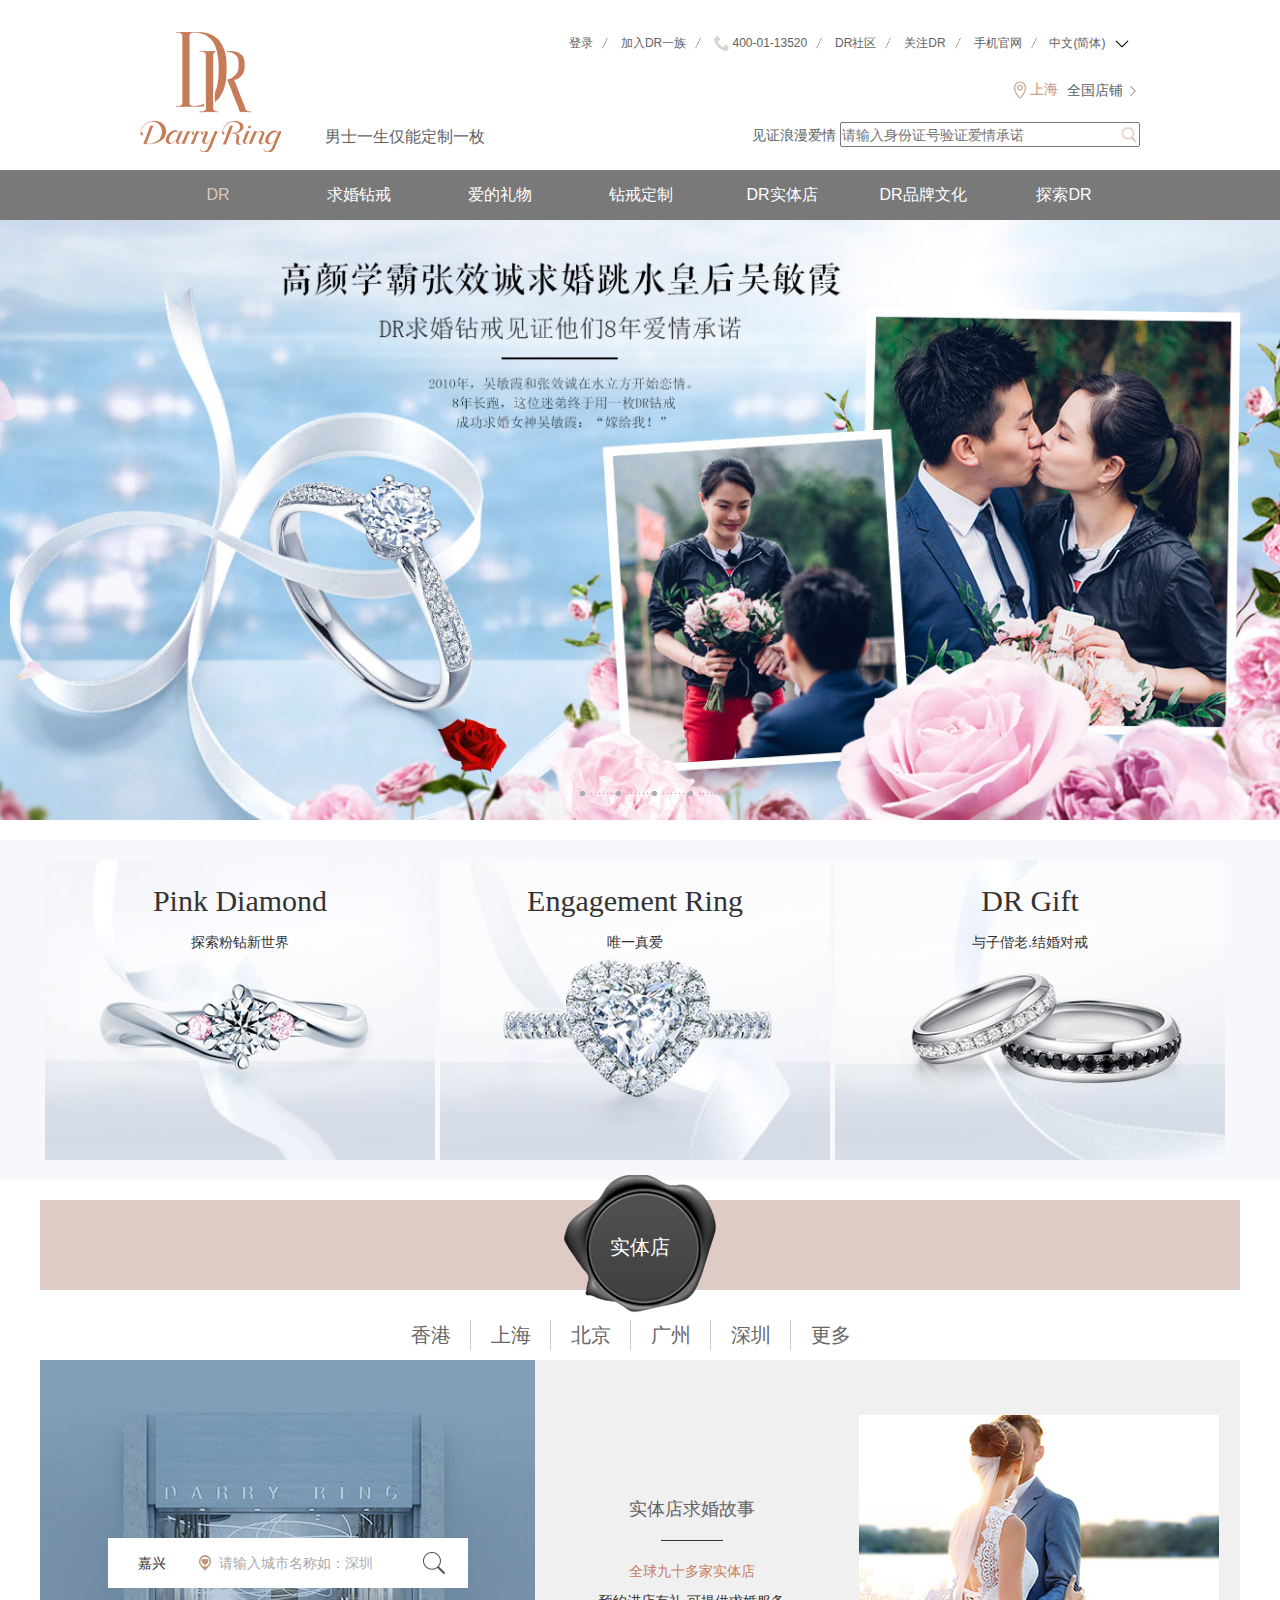
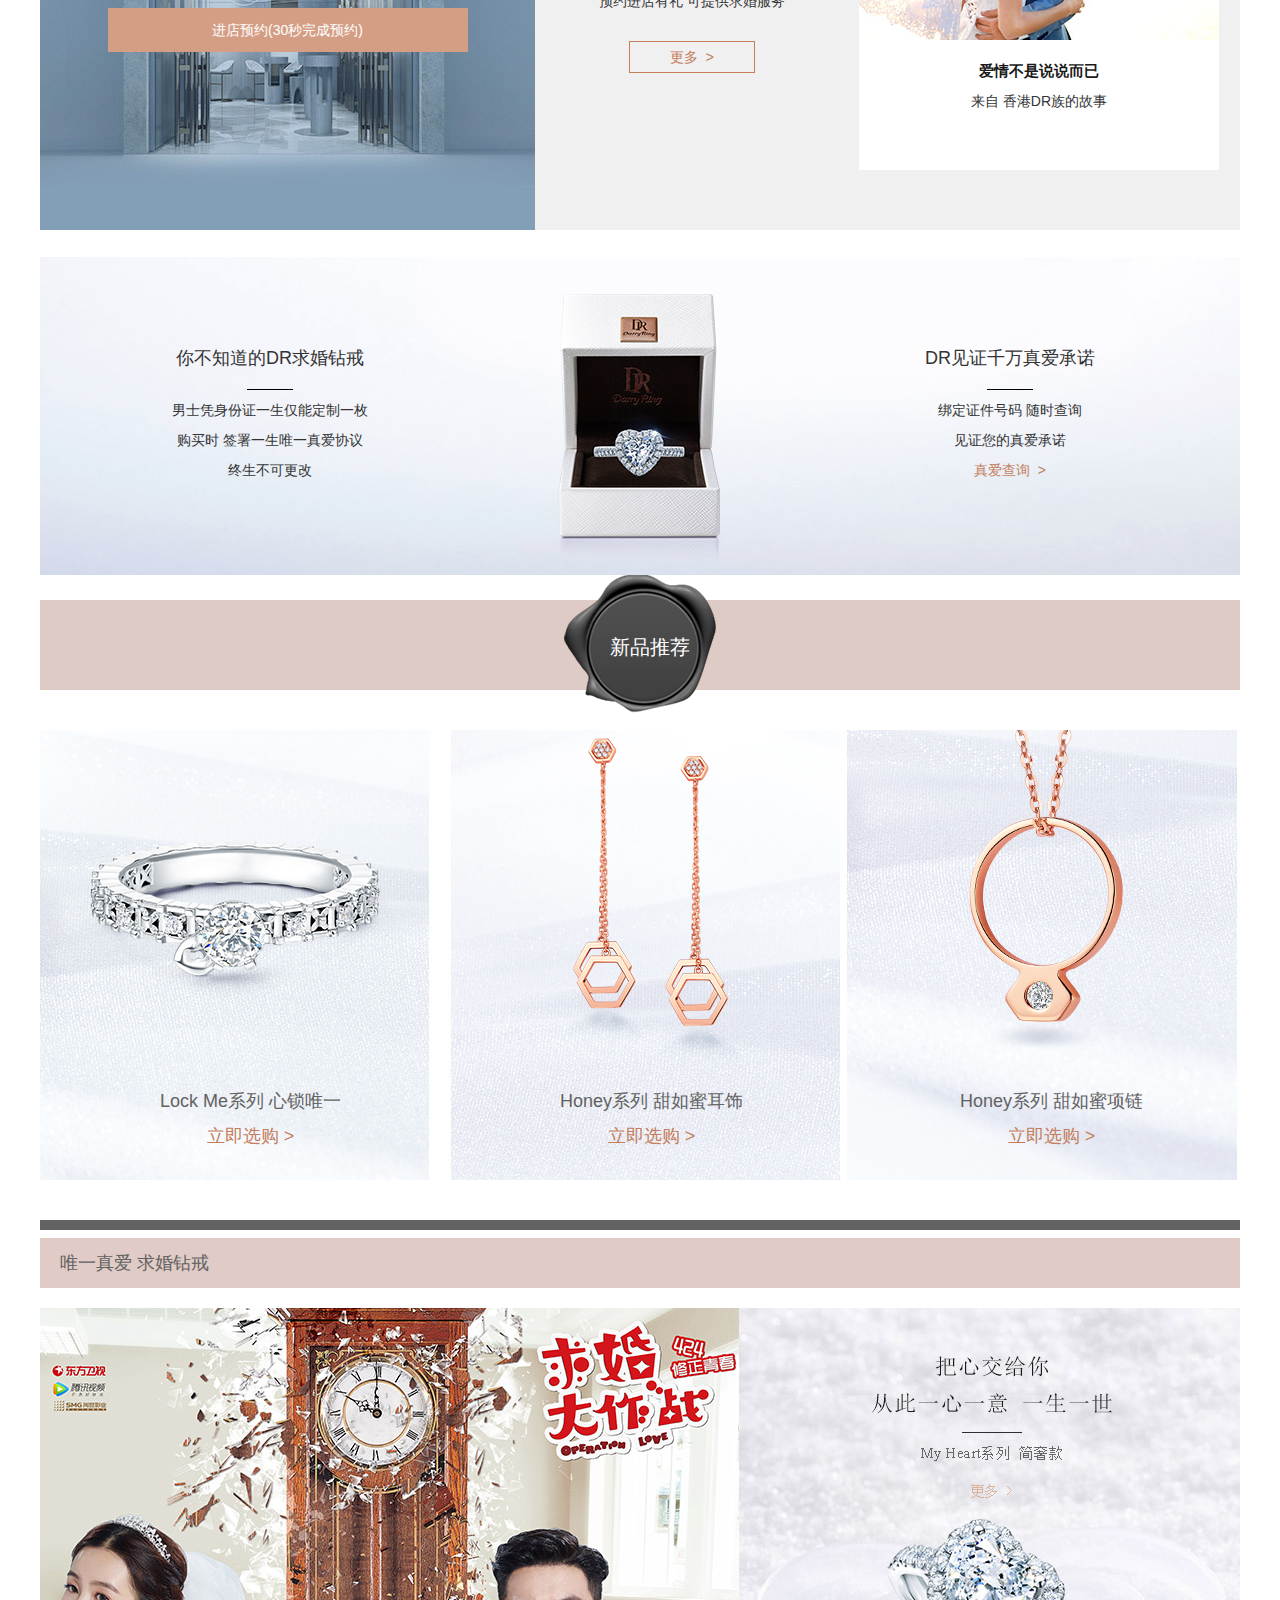
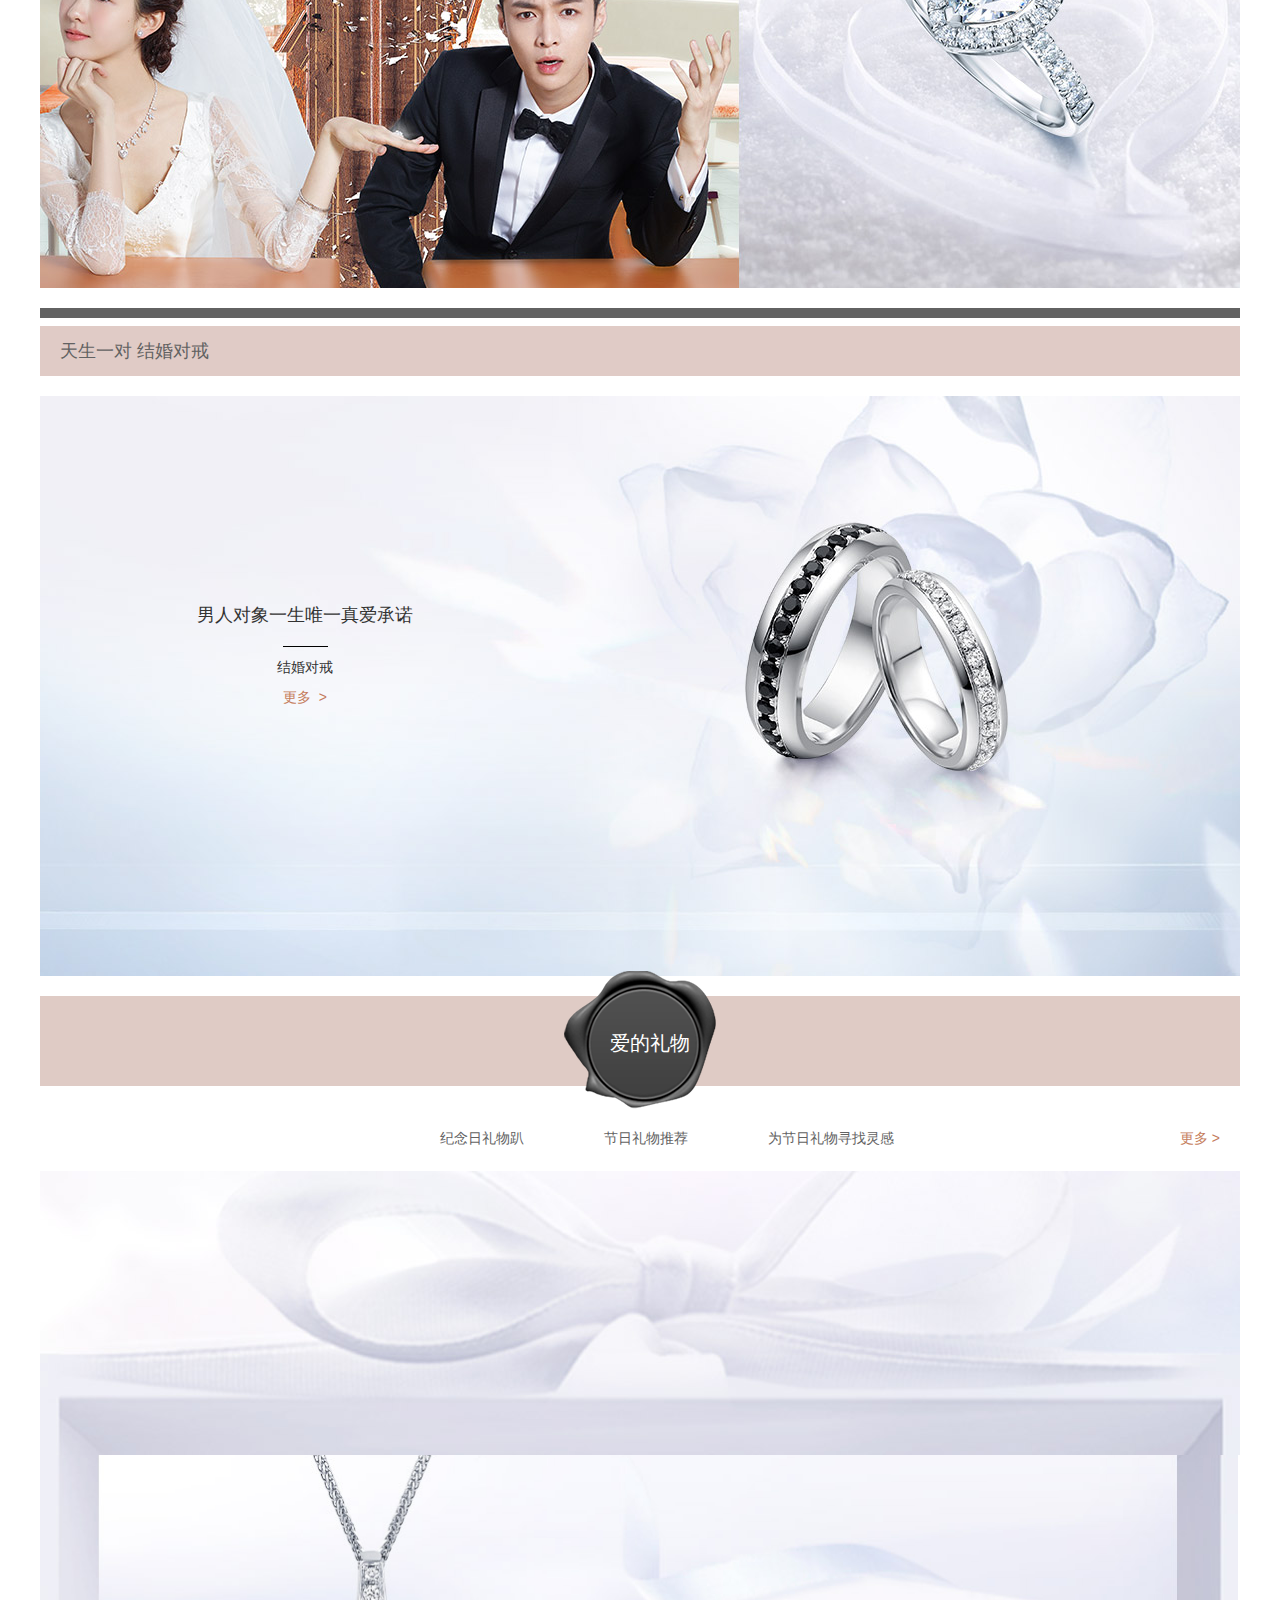
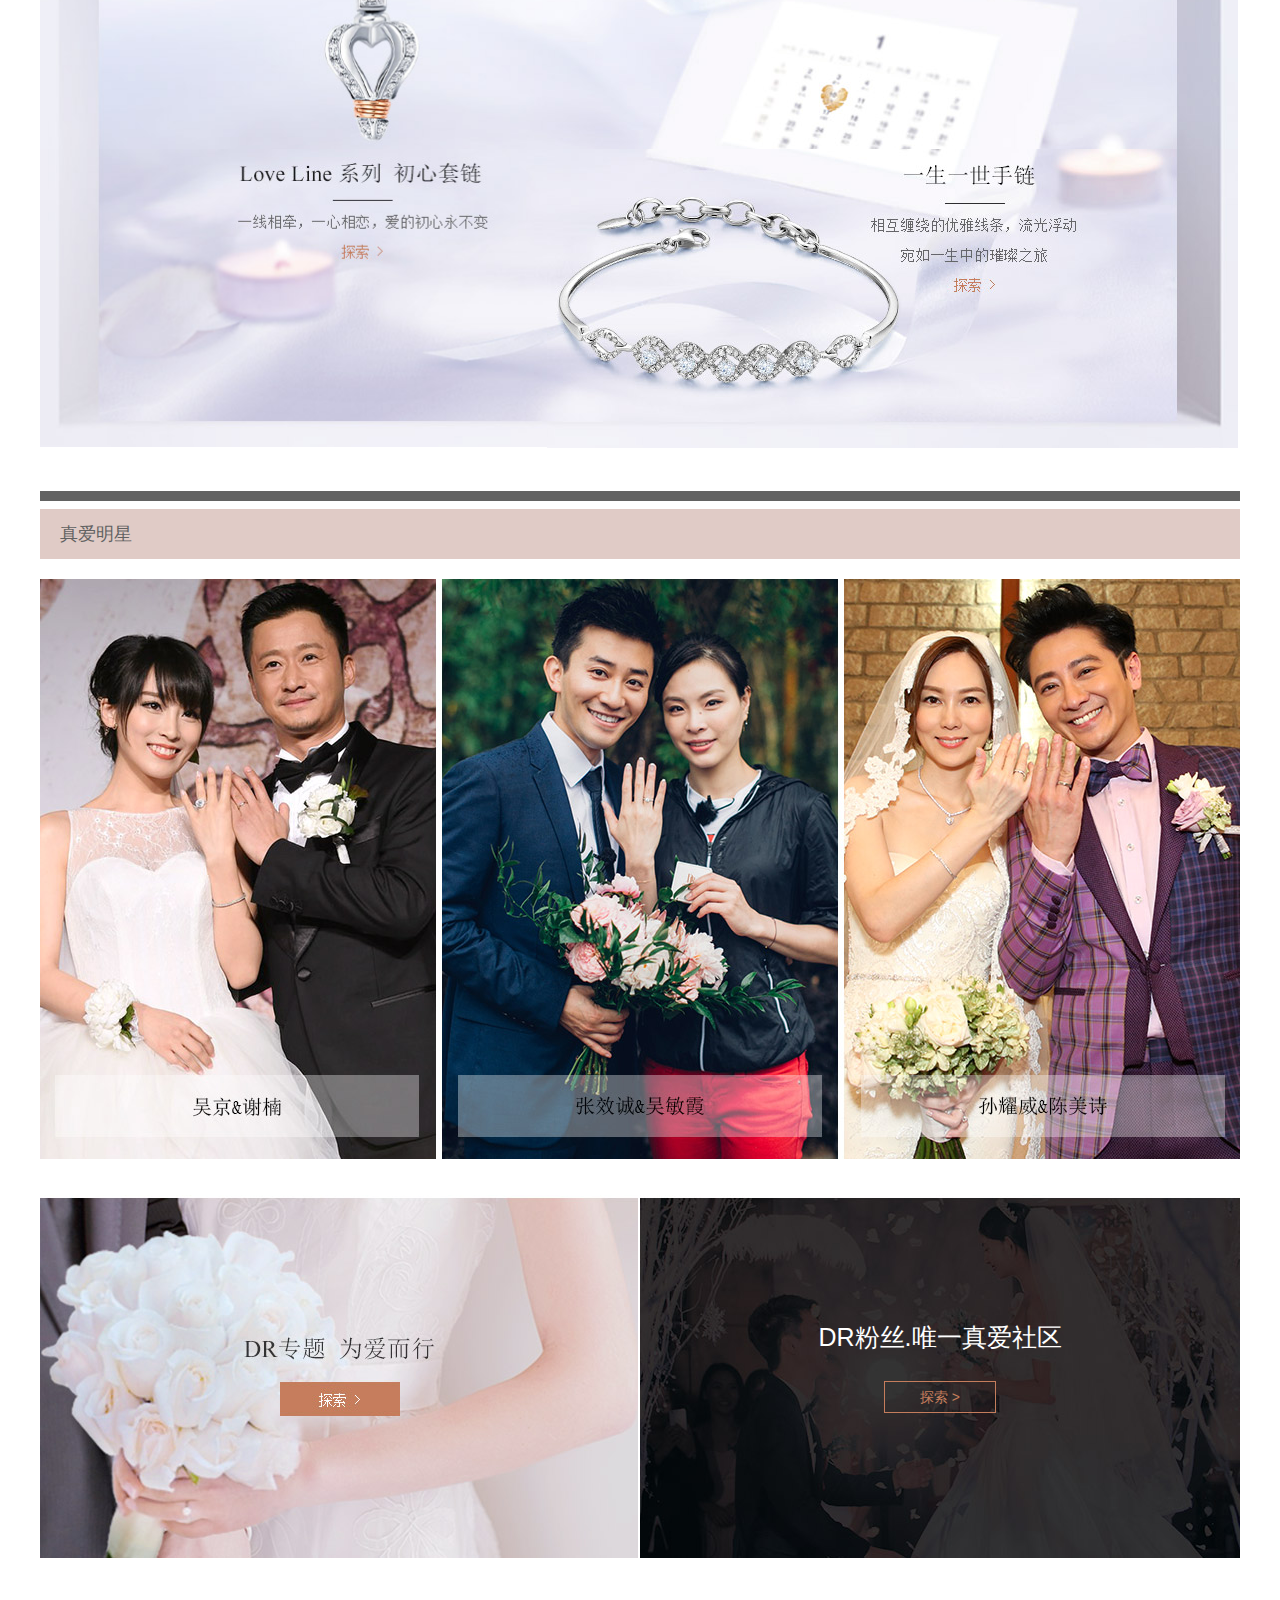
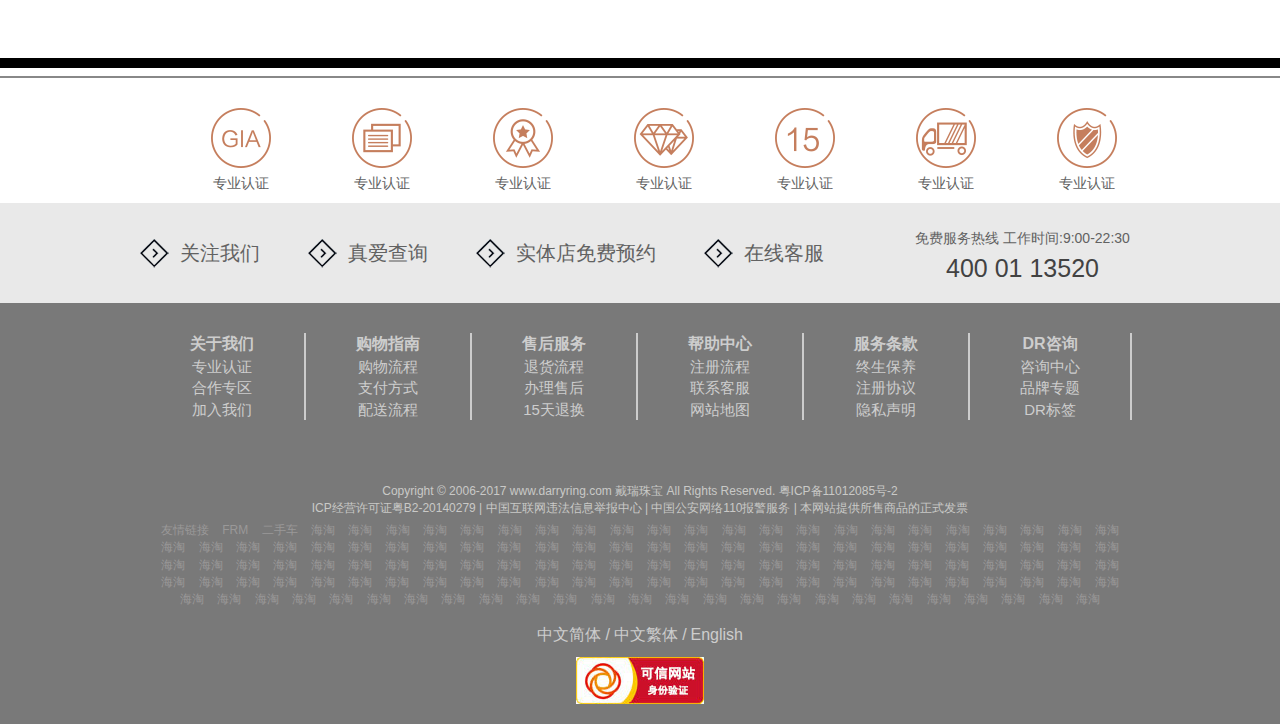
<file: index.html>
<!DOCTYPE html>
<html lang="en">
<head>
	<meta charset="UTF-8">
	<title>Darry Ring首页</title>
	<link rel="stylesheet" href="./css/bootstrap.css">
	<link rel="stylesheet" href="./css/DR.css">

	<script src="./js/jquery-1.12.4.js"></script>
	<script src="./js/bootstrap.js"></script>
	<!--[if IE 8]>
	<script src="./js/html5shiv.min.js"></script>
	<![endif]-->
	<style>
		
	</style>
</head>
<body >
	<!-- 登录官网首页弹出的广告 -->
		<!-- <div class="welcome">
			<span class="close-ad"></span>
			<p>欢迎来到DarryRing(只展示这个效果)</p>
		</div> -->
	<!-- 登录官网首页弹出的广告 -->


	<!-- header -->
	<header class="header mid-1000">
		<div class="dr-logo left">
			<a href=""><img src="./images/drlogo.png" alt=""></a>
			<a href=""><span>男士一生仅能定制一枚</span></a>
		</div>

		<div class="dr-header-info right">

			<div class="dr-number-left">
				<a href="">登录</a>
				<a href="">加入DR一族</a>
				<a href="javascript:" class="tele" ><img src="./images/telleft.png" alt=""> 400-01-13520</a>
				<a href="">DR社区</a>
				<a href="" class="attention">关注DR
					<div class="attention-box">
						<div>
							<span>官方微信公众号</span>
							<span>DR钻戒DarryRing</span>
						</div>

						<div class="wsapp">
							<span>暖心的情侣互动</span>
							<span>下载DR族专属APP</span>
						</div>
					</div>
				</a>
				<a href="" class="sjgw">手机官网
					<div class="sjgw-box"><div></div><span>扫描二维码访问</span></div>
				</a>
				<a href="" class="lang">中文(简体)
					<div class="language-toggle">
						<span>中文繁体</span>
						<span>English</span>
					</div>
				</a>
			</div>

			<!-- DR店铺 -->
			<div class="shop right">
				<div class="demo-shop left"><img src="./images/position.png" alt="">上海</div>
				<div class="select-city right">
					<span>全国店铺</span>
					<img src="./images/htb－Arrow right02.png" alt="">
				</div>
				<div class="shop-collection">
					<a href="">上海</a>
					<a href="">上海</a>
					<a href="">上海</a>
					<a href="">上海</a>
					<a href="">上海</a>
					<a href="">上海</a>
					<a href="">上海</a>
					<a href="">上海</a>
					<a href="">上海</a>
					<a href="">上海</a>
					<a href="">上海</a>
					<a href="">上海</a>
					<a href="">上海</a>
					<a href="">上海</a>
					<a href="">上海</a>
					<a href="">上海</a>
					<a href="">上海</a>
					<a href="">上海</a>
					<a href="">上海</a>
					<a href="">上海</a>
					<a href="">上海</a>
					<a href="">上海</a>
					<a href="">上海</a>
					<a href="">上海</a>
					<a href="">上海</a>
					<a href="">上海</a>
					<a href="">上海</a>
					<a href="">上海</a>
					<a href="">上海</a>
					<a href="">上海</a>
					<a href="">上海</a>
					<a href="">上海</a>
					<a href="">上海</a>
					<a href="">上海</a>
					<a href="">上海</a>
					<a href="">上海</a>
					<a href="">上海</a>
					<a href="">上海</a>
					<a href="">上海</a>
					<a href="">上海</a>
					<a href="">上海</a>
					<a href="">上海</a>
					<a href="">上海</a>
					<a href="">上海</a>
					<a href="">上海</a>
					<a href="">上海</a>
					<a href="">上海</a>
					<a href="">上海</a>
					<a href="">上海</a>
					<a href="">上海</a>
					<a href="">上海</a>
					<a href="">上海</a>
				</div>
			</div>
			<!-- end DR店铺 -->
			<div class="clearfix"></div>
			<!-- 输入身份证号 -->
			<div class="id-search right">
				<div class="arrow-img">Darry Ring严格规定男士凭身份证一生仅能定制一枚，象征男人一生真爱的浪漫承诺。输入身份证号码即可查询购买记录。</div>
				<span class="loving-statement">见证浪漫爱情</span>
				<input type="text" placeholder="请输入身份证号验证爱情承诺">
				<i></i>

			</div>
			<!-- end 输入身份证号 -->
		</div>

	</header>
	<!-- header end -->

	<!-- DR 导航分类 -->
	<div class="dr-nav">
		<ul class="mid-1000">
			<li><a href="">DR</a>
				<div class="wrap">
					<div class="dr-left left">
						<img src="./images/drword.png" alt="">
						<p><a href="">加入DR族</a></p>
					</div>
					<img src="./images/subNav_line.png" alt="">
					<div class="dr-right right">
						<a href=""><img src="./images/drimg.jpg" alt=""></a>
						<p><a href="">探索DR族</a>
					</div>
				</div>
			</li>
			<li><a href="">求婚钻戒</a>
				<div class="wrap ">
					<div class="dr-left left">
						<div class="marry-me clearfix" id="diamond-left">
							<div class="diamond-img left">
								<a href="" class="show"><img src="./images/1477450647.jpg" alt=""></a>
								<a href=""><img src="./images/1481184001.jpg" alt=""></a>
								<a href=""><img src="./images/1473675043.jpg" alt=""></a>
								<a href=""><img src="./images/1473674984.jpg" alt=""></a>
								<a href=""><img src="./images/150408801359a68fcd5af9b.jpg" alt=""></a>

							</div>
							<ul class="right">
								<li><a href="">稀世粉钻</a></li>
								<li><a href="">MY HEART系列</a></li>
								<li><a href="">FOREVER系列</a></li>
								<li><a href="">TRUE LOVE系列</a></li>
								<li><a href="">I SWEAR系列</a></li>
							</ul>
						</div>
					</div>
			
					<div class="dr-right right">
						<div class="marry-me clearfix">
							<ul class="left" id="diamond-right">
								<li><a href="">JUST YOU 系列</a></li>
								<li><a href="">BELIEVE 系列</a></li>
								<li><a href="">LOVE LINE 系列</a></li>
								<li><a href="">TRUE LOVE系列</a></li>
								<li><a href="">I SWEAR系列</a></li>
							</ul>
							<div class="diamond-img right" id="marry-me-right-img">
								<a href="" class="show"><img src="./images/1477450647.jpg" alt=""></a>
								<a href=""><img src="./images/1481184001.jpg" alt=""></a>
								<a href=""><img src="./images/1473675043.jpg" alt=""></a>
								<a href=""><img src="./images/1473674984.jpg" alt=""></a>
								<a href=""><img src="./images/150408801359a68fcd5af9b.jpg" alt=""></a>

							</div>
						</div>
					</div>
				</div>
			</li>
			<li><a href="">爱的礼物</a>
				<div class="wrap ">
					<div class="dr-left left">
						<div class="marry-me clearfix" id="love-left">
							<div class="diamond-img left">
								<a href="" class="show"><img src="./images/1477451237.jpg" alt=""></a>
								<a href=""><img src="./images/1477451411.jpg" alt=""></a>
								<a href=""><img src="./images/1473675043.jpg" alt=""></a>
								<a href=""><img src="./images/1473674984.jpg" alt=""></a>
								<a href=""><img src="./images/150408801359a68fcd5af9b.jpg" alt=""></a>

							</div>
							<ul class="right">
								<li><a href="">对戒</a></li>
								<li><a href="">男戒</a></li>
								<li><a href="">吊坠</a></li>
								<li><a href="">手链/手镯</a></li>
								<li><a href="">耳钉/耳环</a></li>
							</ul>
						</div>
					</div>
				
					<div class="dr-right right">
						<div class="marry-me clearfix">
							<ul class="left" id="love-right">
								<li><a href="">十二星座吊坠</a></li>
								<li><a href="">纪念日礼物</a></li>
								<li><a href="">生日礼物</a></li>
								<li><a href="">节日礼物</a></li>
								<li><a href="">I SWEAR系列</a></li>
							</ul>
							<div class="diamond-img right" id="love-me-right-img">
								<a href="" class="show"><img src="./images/1477451612.jpg" alt=""></a>
								<a href=""><img src="./images/1477451612.jpg" alt=""></a>
								<a href=""><img src="./images/1473675043.jpg" alt=""></a>
								<a href=""><img src="./images/1473674984.jpg" alt=""></a>
								<a href=""><img src="./images/150408801359a68fcd5af9b.jpg" alt=""></a>

							</div>
						</div>
					</div>
				</div>
			</li>
			<li><a href="">钻戒定制</a></li>
			<li><a href="">DR实体店</a></li>
			<li><a href="">DR品牌文化</a>
				<div class="wrap">
					<div class="dr-left left">
						<img src="./images/1494577661591571fd37969.jpg" alt="">
						<p><a href="">品牌文化</a></p>
					</div>
					<img src="./images/subNav_line.png" alt="">
					<div class="dr-right right">
						<a href=""><img src="./images/1477304692.jpg" alt=""></a>
						<p><a href="">明星推荐</a>
					</div>
				</div>
			</li>
			<li><a href="">探索DR</a>
				<div class="wrap">
					<div class="dr-left left">
						<img src="./images/1488350702.jpg" alt="">
						<p><a href="">DR专题</a></p>
					</div>
					<img src="./images/subNav_line.png" alt="">
					<div class="dr-right right">
						<a href=""><img src="./images/1488352096.jpg" alt=""></a>
						<p><a href="">DR故事</a>
					</div>
				</div>
			</li>
		</ul>
	</div>
	<!-- end DR 导航分类 -->


	<!-- 轮播图 -->
	<div class="play-box">
		<div class="image-list">
			<a href="#" class="current"><img src="./images/1492047840.jpg" alt=""></a>
			<a href="#"><img src="./images/14945692955915514f7159f.jpg" alt=""></a>
			<a href="#"><img src="./images/150374176459a14744521bb.jpeg" alt=""></a>
			<a href="#"><img src="./images/150511190259b62f5ea600b.jpg" alt=""></a>
			<a href="#"><img src="./images/150571683759bf6a654d64c.jpg" alt=""></a>
		</div>
		<div class="icon-list">
			<span class="current" index="0"><img src="./images/line.png" alt=""></span>
			<span index="1"><img src="./images/line.png" alt=""></span>
			<span index="2"><img src="./images/line.png" alt=""></span>
			<span index="3"><img src="./images/line.png" alt=""></span>
			<span index="4"><img src="./images/right_d.png" alt=""></span>
		</div>

		<div class="control-icon">
			<span class="left" id="leftIcon">
				
			</span>
			<span class="right" id="rightIcon">
				
			</span>
		</div>
	</div>
	<!-- end轮播图 -->

	<!-- 三张大图 -->
	<div class="three-wrap">
		<div class="three-img">
			<div class="one-img left">
				<div class="diamond-word">
					<p>Pink Diamond</p>
					<span>探索粉钻新世界</span>
				</div>
				<a href=""><img src="./images/a.jpg" alt=""></a>
			</div>
			<div class="one-img left">
				<div class="diamond-word">
					<p>Engagement Ring</p>
					<span>唯一真爱</span>
				</div>
				<a href=""><img src="./images/b.jpg" alt=""></a>
			</div>
			<div class="one-img left">
				<div class="diamond-word">
					<p>DR Gift</p>
					<span>与子偕老.结婚对戒</span>
				</div>
				<a href=""><img src="./images/c.jpg" alt=""></a>
			</div>
		</div>
	</div>
	<!-- end 三张大图 -->

	<!-- 实体店  -->
	<div class="shop-bg">
		<span>实体店</span>
		<img src="./images/sealBg.png" alt="">
	</div>
	
	<ul class="shop-city clearfix">
		<li><a href="">香港</a></li>
		<li><a href="">上海</a></li>
		<li><a href="">北京</a></li>
		<li><a href="">广州</a></li>
		<li><a href="">深圳</a></li>
		<li><a href="">更多</a></li>
	</ul>


	<div class="shop-view">
		<div class="search-shop left">
			<div class="search-shop-wrap">
				<div id="search-demo-shop">
					<span>嘉兴</span>
					<input type="text"  value="请输入城市名称如：深圳">
					<a href="javascript:"></a>
				</div>

				<a href="">进店预约(30秒完成预约)</a>
			</div>
		</div>

		<div class="shop-story left">
			<h4><a href="">实体店求婚故事</a></h4>
			<hr style="display:inline-block;margin-top: 10px;margin-bottom:5px;border-top:1px solid #333;width:20%;height: 10px;" />

			<p>全球九十多家实体店</p>
			<p>预约进店有礼 可提供求婚服务</p>
			<span>更多 &nbsp;&gt;</span>
		</div>

		<div class="love-story left">
			<a href=""><img src="./images/1500633958.jpg" alt=""></a>
			<p>爱情不是说说而已</p>
			<p>来自 香港DR族的故事</p>
		</div>
	</div>
	<!-- end 实体店  -->


	<!-- DR广告 -->
	<div class="dr-ad">
		<div class="dr-ad-left">
			<h4>你不知道的DR求婚钻戒</h4>
			<hr style="display:inline-block;margin-top: 10px;margin-bottom:5px;border-top:1px solid #000;width:10%;" />

			<p>男士凭身份证一生仅能定制一枚</p>
			<p>购买时 签署一生唯一真爱协议</p>
			<p>终生不可更改</p>
		</div>
		<div class="dr-ad-right">
			<h4>DR见证千万真爱承诺</h4>
			<hr style="display:inline-block;margin-top: 10px;margin-bottom:5px;border-top:1px solid #000;width:10%;" />

			<p>绑定证件号码 随时查询</p>
			<p>见证您的真爱承诺</p>
			<span>真爱查询 &nbsp;&gt;</span>
		</div>
	</div>
	<!-- end DR广告 -->

	<div class="shop-bg">
		<span>新品推荐</span>
		<img src="./images/sealBg.png" alt="">
	</div>


	<!-- DR 广告2 -->
	<div class="dr-ad2">
		<a href="" class="ad2-img1">
			<div>
				<p>Lock Me系列 心锁唯一</p>
				<p class="ad2-p">立即选购 &gt;</p>	
			</div>
		</a>

		<a href="" class="ad2-img2">
			<div>
				<p>Honey系列 甜如蜜耳饰</p>
				<p class="ad2-p">立即选购 &gt;</p>	
			</div>
		</a>

		<a href="" class="ad2-img3">
			<div>
				<p>Honey系列 甜如蜜项链</p>
				<p class="ad2-p">立即选购 &gt;</p>	
			</div>
		</a>
	</div>

	<!--end DR 广告2 -->

	<!-- 分割 -->
	<div class="division">
		<div class="inner1"></div>
		<div class="inner2">
			<a href="">唯一真爱 求婚钻戒</a>
		</div>
	</div>
	<!-- end分割 -->


	<!-- DR 广告3 -->
	<div class="dr-ad3">
		<a href=""><img src="./images/dd.jpg" alt=""></a>
	</div>
	<!--end DR 广告3 -->


	<!-- 分割 -->
	<div class="division">
		<div class="inner1"></div>
		<div class="inner2">
			<a href="">天生一对 结婚对戒</a>
		</div>
	</div>
	<!-- end分割 -->


	<!-- DR 广告4 -->
	<div class="dr-ad3 man-word">
		<a href=""><img src="./images/ee.jpg" alt=""></a>
		<div class="man-word-content">
			<h4>男人对象一生唯一真爱承诺</h4>
			<hr style="display:inline-block;margin-top: 10px;margin-bottom:5px;border-top:1px solid #000;width:10%;" />
			<p>结婚对戒</p>
			<span>更多 &nbsp;&gt;</span>
		</div>
	</div>
	<!--end DR 广告4 -->


	<div class="shop-bg">
		<span>爱的礼物</span>
		<img src="./images/sealBg.png" alt="">
	</div>


	<!-- DR Gift -->
	<div class="dr-gift">
		<ul class="left">
			<li><a href="">纪念日礼物趴</a></li>
			<li><a href="">节日礼物推荐</a></li>
			<li><a href="">为节日礼物寻找灵感</a></li>
		</ul>
		<a href="" class="right">更多 &gt;</a>
	</div>


		<!--  DR gift img -->
		<div class="dr-gift-img">
			<div class="gift-top"><a href=""><img src="./images/a-top.jpg" alt=""></a></div>

			<div class="gift-mid-left-img left">
				<a href=""><img src="./images/gift-left.jpg" alt=""></a>
			</div>

			<div class="gift-mid-right-img left">
				<a href=""><img src="./images/gift-right.jpg" alt=""></a>
			</div>



			<div class="gift-bottom-left-img left">
				<a href=""><img src="./images/aaa.jpg" alt=""></a>
			</div>

			<div class="gift-bottom-right-img left">
				<a href=""><img src="./images/bbb.jpg" alt=""></a>
			</div>
		</div>
	<!--end  DR Gift -->

	
	<!-- 分割 -->
	<div class="division">
		<div class="inner1"></div>
		<div class="inner2">
			<a href="">真爱明星</a>
		</div>
	</div>
	<!-- end分割 -->

	<!-- DR star -->
	<div class="dr-star">
		<a href=""><img src="./images/wj.jpg" alt=""></a>
	</div>
	<!-- end DR star -->

	
	<!-- DR funs -->
	<div class="dr-funs">
		<div class="funs-left left">
			<a href=""><img src="./images/funsleft.jpg" alt=""></a>
		</div>
		<div class="funs-right right">
			<div class="funs-word">
				<h4><a href="">DR粉丝.唯一真爱社区</a></h4>
				<a href="">探索 &gt;</a>
			</div>
		</div>
	</div>
	<!-- end DR funs -->



<!-- DR footer -->
<div class="dr-footer-top1"></div>
<div class="dr-footer-top2"></div>
<div class="dr-footer">
	<!-- dr-footer-icon -->
	<div class="dr-footer-icon">
		<ul class="clearfix">
			<li><a href="">
				<i class="footer-ul-img1"></i>
				<p>专业认证</p>
			</a></li>

			<li><a href="">
				<i class="footer-ul-img2"></i>
				<p>专业认证</p>
			</a></li>

			<li><a href="">
				<i class="footer-ul-img3"></i>
				<p>专业认证</p>
			</a></li>

			<li><a href="">
				<i class="footer-ul-img4"></i>
				<p>专业认证</p>
			</a></li>

			<li><a href="">
				<i class="footer-ul-img5"></i>
				<p>专业认证</p>
			</a></li>

			<li><a href="">
				<i class="footer-ul-img6"></i>
				<p>专业认证</p>
			</a></li>

			<li><a href="">
				<i class="footer-ul-img7"></i>
				<p>专业认证</p>
			</a></li>
		</ul>
	</div>
	<!-- end dr-footer-icon -->


	<!-- dr gray -->
	<div class="dr-gray">
		<div class="dr-gray-content">
			<div class="dr-help1 left">
				<div class="help-one left">
					<a href="">关注我们</a>
					<div class="share">
						<a href=""></a>
						<a  class="share2" href=""></a>
						<a class="share3" href=""></a>
						<a class="share1" href=""></a>
						<a  class="share1" href=""></a>
						<img src="./images/ew.jpg" alt="">
					</div>
				</div>
				<a href="" class="left">真爱查询</a>
				<a href="" class="left">实体店免费预约</a>
				<a href="" class="left">在线客服</a>
			</div>
			<div class="dr-help2 right">
				<p>免费服务热线 工作时间:9:00-22:30</p>
				<span>400 01 13520</span>
			</div>
		</div>
	</div>
	<!-- end dr gray -->


	<!-- dr black -->
	<div class="dr-black">
		<div class="dr-black-wrap">
			<ul>
				<li>关于我们
					<a href="">专业认证</a>
					<a href="">合作专区</a>
					<a href="">加入我们</a>
				</li>
				<li>购物指南
					<a href="">购物流程</a>
					<a href="">支付方式</a>
					<a href="">配送流程</a>
				</li>
				<li>售后服务
					<a href="">退货流程</a>
					<a href="">办理售后</a>
					<a href="">15天退换</a>
				</li>
				<li>帮助中心
					<a href="">注册流程</a>
					<a href="">联系客服</a>
					<a href="">网站地图</a>
				</li>
				<li>服务条款
					<a href="">终生保养</a>
					<a href="">注册协议</a>
					<a href="">隐私声明</a>
				</li>
				<li>DR咨询
					<a href="">咨询中心</a>
					<a href="">品牌专题</a>
					<a href="">DR标签</a>
				</li>
			</ul>	
		</div>

		<p class="copy">Copyright © 2006-2017 www.darryring.com 戴瑞珠宝 All Rights Reserved. 粤ICP备11012085号-2</p>
		<p>ICP经营许可证粤B2-20140279 | 中国互联网违法信息举报中心 | 中国公安网络110报警服务 | 本网站提供所售商品的正式发票</p>

		<!-- partner -->
		<div class="partner">
			<span>友情链接</span>
			<a href="">FRM</a>
			<a href="">二手车</a>
			<a href="">海淘</a>
			<a href="">海淘</a>
			<a href="">海淘</a>
			<a href="">海淘</a>
			<a href="">海淘</a>
			<a href="">海淘</a>
			<a href="">海淘</a>
			<a href="">海淘</a>
			<a href="">海淘</a>
			<a href="">海淘</a>
			<a href="">海淘</a>
			<a href="">海淘</a>
			<a href="">海淘</a>
			<a href="">海淘</a>
			<a href="">海淘</a>
			<a href="">海淘</a>
			<a href="">海淘</a>
			<a href="">海淘</a>
			<a href="">海淘</a>
			<a href="">海淘</a>
			<a href="">海淘</a>
			<a href="">海淘</a>
			<a href="">海淘</a>
			<a href="">海淘</a>
			<a href="">海淘</a>
			<a href="">海淘</a>
			<a href="">海淘</a>
			<a href="">海淘</a>
			<a href="">海淘</a>
			<a href="">海淘</a>
			<a href="">海淘</a>
			<a href="">海淘</a>
			<a href="">海淘</a>
			<a href="">海淘</a>
			<a href="">海淘</a>
			<a href="">海淘</a>
			<a href="">海淘</a>
			<a href="">海淘</a>
			<a href="">海淘</a>
			<a href="">海淘</a>
			<a href="">海淘</a>
			<a href="">海淘</a>
			<a href="">海淘</a>
			<a href="">海淘</a>
			<a href="">海淘</a>
			<a href="">海淘</a>
			<a href="">海淘</a>
			<a href="">海淘</a>
			<a href="">海淘</a>
			<a href="">海淘</a>
			<a href="">海淘</a>
			<a href="">海淘</a>
			<a href="">海淘</a>
			<a href="">海淘</a>
			<a href="">海淘</a>
			<a href="">海淘</a>
			<a href="">海淘</a>
			<a href="">海淘</a>
			<a href="">海淘</a>
			<a href="">海淘</a>
			<a href="">海淘</a>
			<a href="">海淘</a>
			<a href="">海淘</a>
			<a href="">海淘</a>
			<a href="">海淘</a>
			<a href="">海淘</a>
			<a href="">海淘</a>
			<a href="">海淘</a>
			<a href="">海淘</a>
			<a href="">海淘</a>
			<a href="">海淘</a>
			<a href="">海淘</a>
			<a href="">海淘</a>
			<a href="">海淘</a>
			<a href="">海淘</a>
			<a href="">海淘</a>
			<a href="">海淘</a>
			<a href="">海淘</a>
			<a href="">海淘</a>
			<a href="">海淘</a>
			<a href="">海淘</a>
			<a href="">海淘</a>
			<a href="">海淘</a>
			<a href="">海淘</a>
			<a href="">海淘</a>
			<a href="">海淘</a>
			<a href="">海淘</a>
			<a href="">海淘</a>
			<a href="">海淘</a>
			<a href="">海淘</a>
			<a href="">海淘</a>
			<a href="">海淘</a>
			<a href="">海淘</a>
			<a href="">海淘</a>
			<a href="">海淘</a>
			<a href="">海淘</a>
			<a href="">海淘</a>
			<a href="">海淘</a>
			<a href="">海淘</a>
			<a href="">海淘</a>
			<a href="">海淘</a>
			<a href="">海淘</a>
			<a href="">海淘</a>
			<a href="">海淘</a>
			<a href="">海淘</a>
			<a href="">海淘</a>
			<a href="">海淘</a>
			<a href="">海淘</a>
			<a href="">海淘</a>
			<a href="">海淘</a>
			<a href="">海淘</a>
			<a href="">海淘</a>
			<a href="">海淘</a>
			<a href="">海淘</a>
			<a href="">海淘</a>
			<a href="">海淘</a>
			<a href="">海淘</a>
			<a href="">海淘</a>
			<a href="">海淘</a>
			<a href="">海淘</a>
			<a href="">海淘</a>
			<a href="">海淘</a>
			<a href="">海淘</a>
			<a href="">海淘</a>
			<a href="">海淘</a>
		</div>
		<!-- end partner -->


		<!-- dr language -->
		<div class="dr-languages">
			<a href="">中文简体 /</a>
			<a href="">中文繁体 /</a>
			<a href="">English</a>
			<p><img src="./images/tag.jpg" alt=""></p>
		</div>
		<!-- end dr language -->
	</div>
	<!-- end dr black -->
</div>

<!-- end DR footer -->



<!-- 右边的垂直导航 -->
<div class="v-nav" >
	<div class="online-service">
		<div class="tip-img">
			<p>购买构成中遇到问题</p>
			<p> 直接联系在线客服解决</p>
		</div>
		<img src="./images/zxkf.gif" alt="">
		<a>在线客服</a>
	</div>

	<!-- 购物车 -->
	<div class="shop-car">
		<div class="word"><a href="">购物车</a></div>
		<div class="car-img"><a href=""></a></div>
	</div>
	<!-- 购物车 end -->



	<!-- 我的订单 -->
	<div class="shop-car dingdan">
		<div class="word"><a href="">我的订单</a></div>
		<div class="car-img"><a href=""></a></div>
	</div>
	<!-- 我的订单 end -->




	<!-- 我的收藏 -->
	<div class="shop-car sc">
		<div class="word"><a href="">我的收藏</a></div>
		<div class="car-img"><a href=""></a></div>
	</div>
	<!-- 我的收藏 end -->



	<!-- 收藏网站 -->
	<div class="shop-car website">
		<div class="word"><a href="">收藏网站</a></div>
		<div class="car-img"><a href=""></a></div>
	</div>
	<!-- 收藏网站 end -->




	<!-- 其他链接 -->
	<div class="shop-car other-link" id="other-link">
		<div class="word">
			<a href="">
				<span></span>
				<span></span>
				<span></span>
				<span></span>
			</a>
		</div>
		<div class="car-img"><a href=""></a></div>
	</div>
	<!--其他链接 end -->



	<!-- 返回顶部 -->
	<div class="shop-car back-now">
		<div class="word"><a href="javascript:">返回顶部</a></div>
		<div class="car-img"><a href="javascript:"></a></div>
	</div>
	<!-- 返回顶部 end -->





</div>
<!-- 右边的垂直导航 end -->
</body>
<script src="./js/DR.js"></script>
</html>
</file>
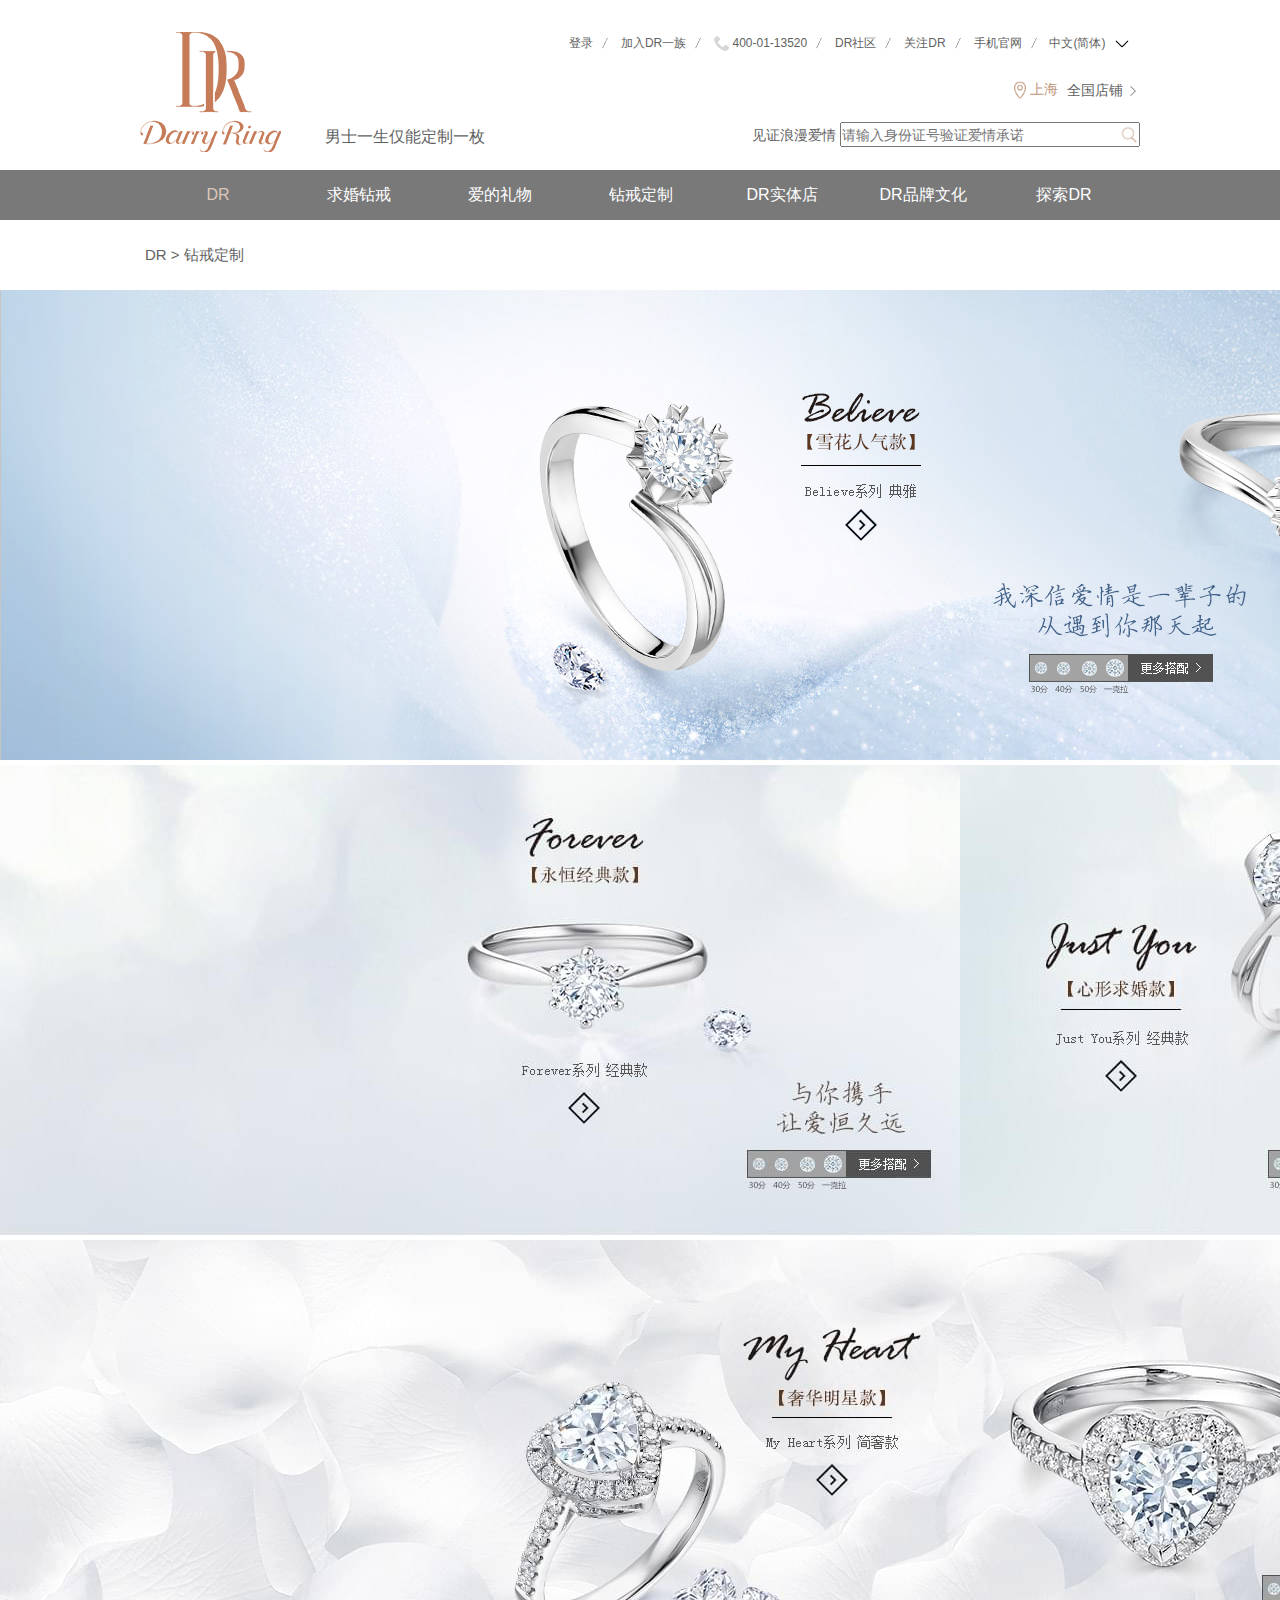
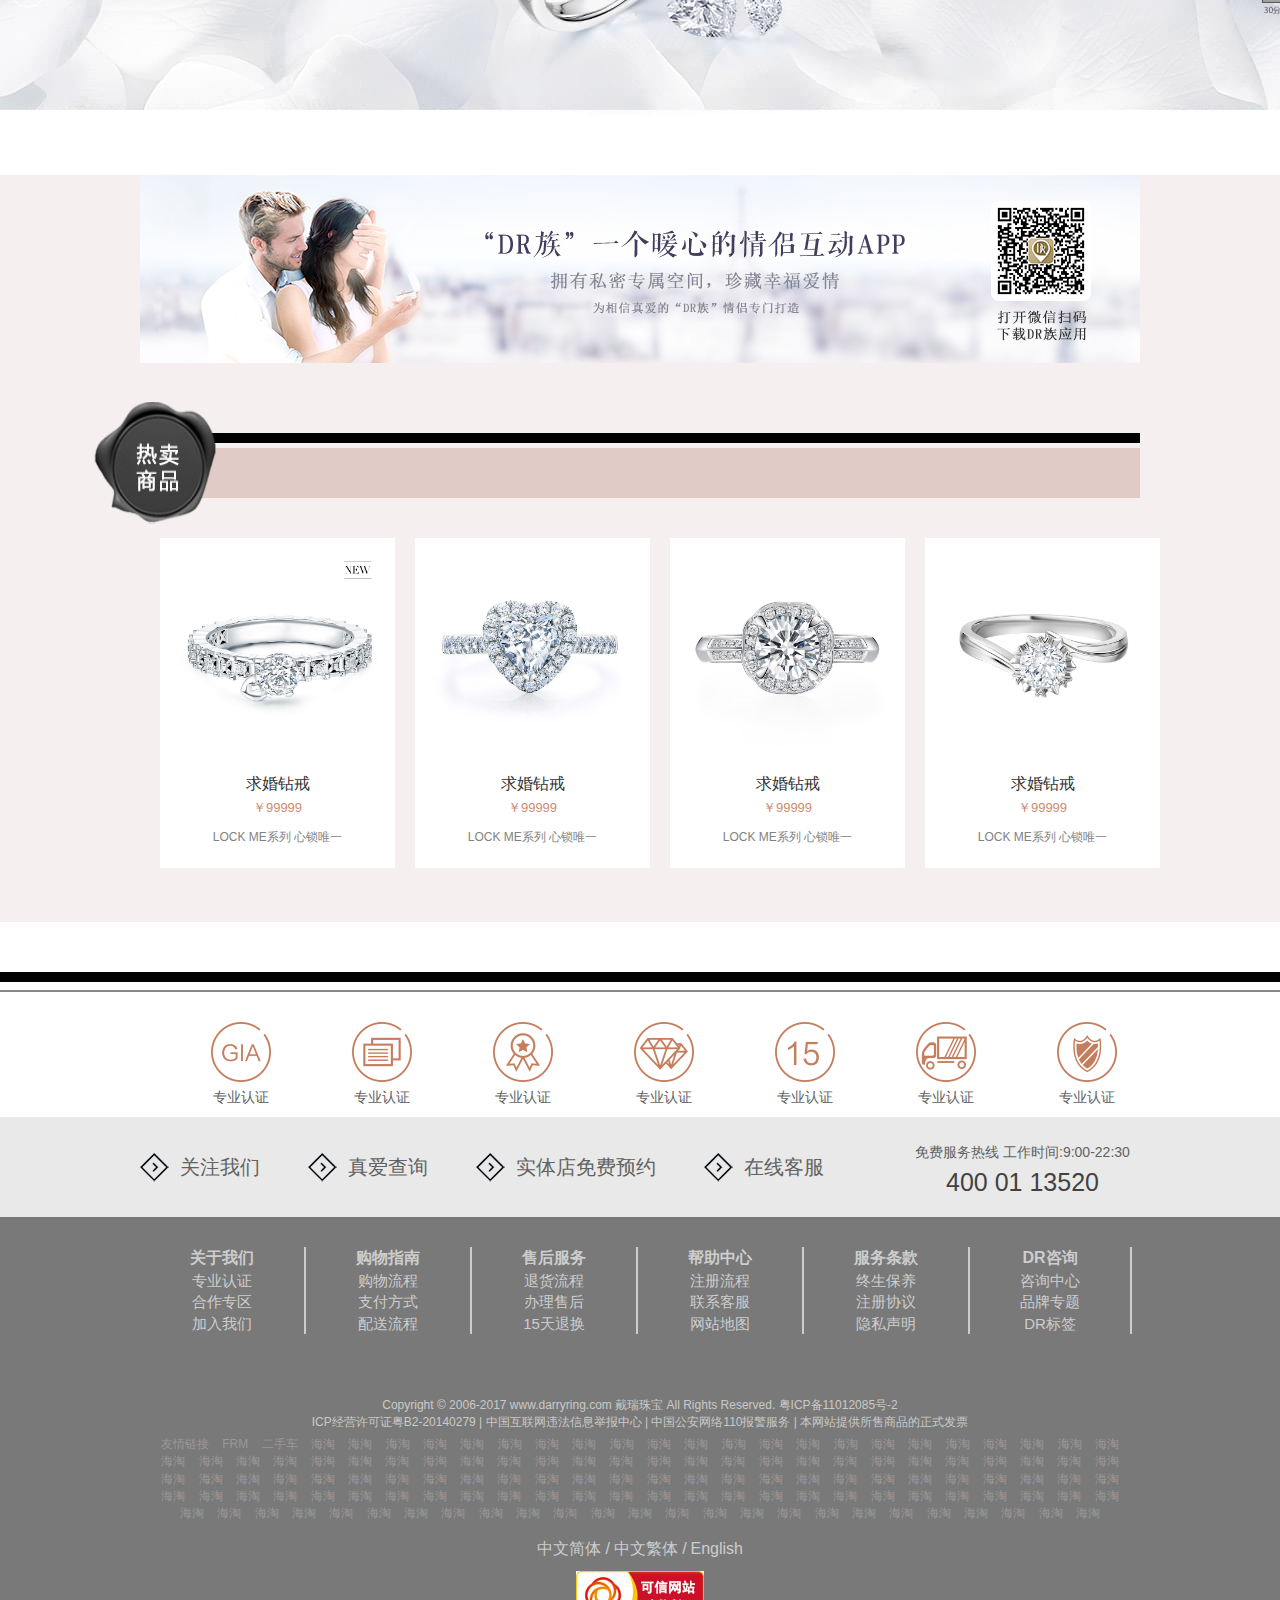
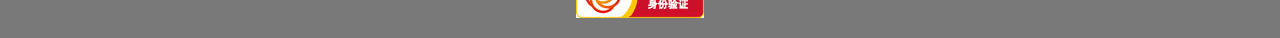
<file: justforyou.html>
<!DOCTYPE html>
<html lang="en">
<head>
	<meta charset="UTF-8">
	<title>钻戒定制</title>
	<link rel="stylesheet" href="./css/bootstrap.css">
	<link rel="stylesheet" href="./css/DR.css">

	<script src="./js/jquery-1.12.4.js"></script>
	<script src="./js/bootstrap.js"></script>
	<!--[if IE 8]>
	<script src="./js/html5shiv.min.js"></script>
	<![endif]-->
	<style>
		
	</style>
</head>
<body>
	<!-- header -->
	<header class="header mid-1000">
		<div class="dr-logo left">
			<a href=""><img src="./images/drlogo.png" alt=""></a>
			<a href=""><span>男士一生仅能定制一枚</span></a>
		</div>

		<div class="dr-header-info right">

			<div class="dr-number-left">
				<a href="">登录</a>
				<a href="">加入DR一族</a>
				<a href="javascript:" class="tele" ><img src="./images/telleft.png" alt=""> 400-01-13520</a>
				<a href="">DR社区</a>
				<a href="" class="attention">关注DR
					<div class="attention-box">
						<div>
							<span>官方微信公众号</span>
							<span>DR钻戒DarryRing</span>
						</div>

						<div>
							<span>暖心的情侣互动</span>
							<span>下载DR族专属APP</span>
						</div>
					</div>
				</a>
				<a href="" class="sjgw">手机官网
					<div class="sjgw-box"><div></div><span>扫描二维码访问</span></div>
				</a>
				<a href="" class="lang">中文(简体)
					<div class="language-toggle">
						<span>中文繁体</span>
						<span>English</span>
					</div>
				</a>
			</div>

			<!-- DR店铺 -->
			<div class="shop right">
				<div class="demo-shop left"><img src="./images/position.png" alt="">上海</div>
				<div class="select-city right">
					<span>全国店铺</span>
					<img src="./images/htb－Arrow right02.png" alt="">
				</div>
				<div class="shop-collection">
					<a href="">上海</a>
					<a href="">上海</a>
					<a href="">上海</a>
					<a href="">上海</a>
					<a href="">上海</a>
					<a href="">上海</a>
					<a href="">上海</a>
					<a href="">上海</a>
					<a href="">上海</a>
					<a href="">上海</a>
					<a href="">上海</a>
					<a href="">上海</a>
					<a href="">上海</a>
					<a href="">上海</a>
					<a href="">上海</a>
					<a href="">上海</a>
					<a href="">上海</a>
					<a href="">上海</a>
					<a href="">上海</a>
					<a href="">上海</a>
					<a href="">上海</a>
					<a href="">上海</a>
					<a href="">上海</a>
					<a href="">上海</a>
					<a href="">上海</a>
					<a href="">上海</a>
					<a href="">上海</a>
					<a href="">上海</a>
					<a href="">上海</a>
					<a href="">上海</a>
					<a href="">上海</a>
					<a href="">上海</a>
					<a href="">上海</a>
					<a href="">上海</a>
					<a href="">上海</a>
					<a href="">上海</a>
					<a href="">上海</a>
					<a href="">上海</a>
					<a href="">上海</a>
					<a href="">上海</a>
					<a href="">上海</a>
					<a href="">上海</a>
					<a href="">上海</a>
					<a href="">上海</a>
					<a href="">上海</a>
					<a href="">上海</a>
					<a href="">上海</a>
					<a href="">上海</a>
					<a href="">上海</a>
					<a href="">上海</a>
					<a href="">上海</a>
					<a href="">上海</a>
				</div>
			</div>
			<!-- end DR店铺 -->
			<div class="clearfix"></div>
			<!-- 输入身份证号 -->
			<div class="id-search right">
				<div class="arrow-img">Darry Ring严格规定男士凭身份证一生仅能定制一枚，象征男人一生真爱的浪漫承诺。输入身份证号码即可查询购买记录。</div>
				<span class="loving-statement">见证浪漫爱情</span>
				<input type="text" placeholder="请输入身份证号验证爱情承诺">
				<i></i>

			</div>
			<!-- end 输入身份证号 -->
		</div>

	</header>
	<!-- header end -->

	<!-- DR 导航分类 -->
	<div class="dr-nav">
		<ul class="mid-1000">
			<li><a href="">DR</a>
				<div class="wrap">
					<div class="dr-left left">
						<img src="./images/drword.png" alt="">
						<p><a href="">加入DR族</a></p>
					</div>
					<img src="./images/subNav_line.png" alt="">
					<div class="dr-right right">
						<a href=""><img src="./images/drimg.jpg" alt=""></a>
						<p><a href="">探索DR族</a>
					</div>
				</div>
			</li>
			<li><a href="">求婚钻戒</a>
				<div class="wrap ">
					<div class="dr-left left">
						<div class="marry-me clearfix" id="diamond-left">
							<div class="diamond-img left">
								<a href="" class="show"><img src="./images/1477450647.jpg" alt=""></a>
								<a href=""><img src="./images/1481184001.jpg" alt=""></a>
								<a href=""><img src="./images/1473675043.jpg" alt=""></a>
								<a href=""><img src="./images/1473674984.jpg" alt=""></a>
								<a href=""><img src="./images/150408801359a68fcd5af9b.jpg" alt=""></a>

							</div>
							<ul class="right">
								<li><a href="">稀世粉钻</a></li>
								<li><a href="">MY HEART系列</a></li>
								<li><a href="">FOREVER系列</a></li>
								<li><a href="">TRUE LOVE系列</a></li>
								<li><a href="">I SWEAR系列</a></li>
							</ul>
						</div>
					</div>
			
					<div class="dr-right right">
						<div class="marry-me clearfix">
							<ul class="left" id="diamond-right">
								<li><a href="">JUST YOU 系列</a></li>
								<li><a href="">BELIEVE 系列</a></li>
								<li><a href="">LOVE LINE 系列</a></li>
								<li><a href="">TRUE LOVE系列</a></li>
								<li><a href="">I SWEAR系列</a></li>
							</ul>
							<div class="diamond-img right" id="marry-me-right-img">
								<a href="" class="show"><img src="./images/1477450647.jpg" alt=""></a>
								<a href=""><img src="./images/1481184001.jpg" alt=""></a>
								<a href=""><img src="./images/1473675043.jpg" alt=""></a>
								<a href=""><img src="./images/1473674984.jpg" alt=""></a>
								<a href=""><img src="./images/150408801359a68fcd5af9b.jpg" alt=""></a>

							</div>
						</div>
					</div>
				</div>
			</li>
			<li><a href="">爱的礼物</a>
				<div class="wrap ">
					<div class="dr-left left">
						<div class="marry-me clearfix" id="love-left">
							<div class="diamond-img left">
								<a href="" class="show"><img src="./images/1477451237.jpg" alt=""></a>
								<a href=""><img src="./images/1477451411.jpg" alt=""></a>
								<a href=""><img src="./images/1473675043.jpg" alt=""></a>
								<a href=""><img src="./images/1473674984.jpg" alt=""></a>
								<a href=""><img src="./images/150408801359a68fcd5af9b.jpg" alt=""></a>

							</div>
							<ul class="right">
								<li><a href="">对戒</a></li>
								<li><a href="">男戒</a></li>
								<li><a href="">吊坠</a></li>
								<li><a href="">手链/手镯</a></li>
								<li><a href="">耳钉/耳环</a></li>
							</ul>
						</div>
					</div>
				
					<div class="dr-right right">
						<div class="marry-me clearfix">
							<ul class="left" id="love-right">
								<li><a href="">十二星座吊坠</a></li>
								<li><a href="">纪念日礼物</a></li>
								<li><a href="">生日礼物</a></li>
								<li><a href="">节日礼物</a></li>
								<li><a href="">I SWEAR系列</a></li>
							</ul>
							<div class="diamond-img right" id="love-me-right-img">
								<a href="" class="show"><img src="./images/1477451612.jpg" alt=""></a>
								<a href=""><img src="./images/1477451612.jpg" alt=""></a>
								<a href=""><img src="./images/1473675043.jpg" alt=""></a>
								<a href=""><img src="./images/1473674984.jpg" alt=""></a>
								<a href=""><img src="./images/150408801359a68fcd5af9b.jpg" alt=""></a>

							</div>
						</div>
					</div>
				</div>
			</li>
			<li><a href="">钻戒定制</a></li>
			<li><a href="">DR实体店</a></li>
			<li><a href="">DR品牌文化</a>
				<div class="wrap">
					<div class="dr-left left">
						<img src="./images/1494577661591571fd37969.jpg" alt="">
						<p><a href="">品牌文化</a></p>
					</div>
					<img src="./images/subNav_line.png" alt="">
					<div class="dr-right right">
						<a href=""><img src="./images/1477304692.jpg" alt=""></a>
						<p><a href="">明星推荐</a>
					</div>
				</div>
			</li>
			<li><a href="">探索DR</a>
				<div class="wrap">
					<div class="dr-left left">
						<img src="./images/1488350702.jpg" alt="">
						<p><a href="">DR专题</a></p>
					</div>
					<img src="./images/subNav_line.png" alt="">
					<div class="dr-right right">
						<a href=""><img src="./images/1488352096.jpg" alt=""></a>
						<p><a href="">DR故事</a>
					</div>
				</div>
			</li>
		</ul>
	</div>
	<!-- end DR 导航分类 -->

<!-- DR bread -->
<div class="dr-bread">
	<a href="">DR</a>
	<span> > </span>
	<a href="">钻戒定制</a>
</div>
<!-- end DR bread -->


<!-- DR pink -->
<div class="dr-pink">
	<a href=""> </a>
</div>


<div class="dr-pink pink2">
	<a href=""> </a>
</div>

<div class="dr-pink pink3">
	<a href=""> </a>
</div>
<!-- end DR pink -->


<!-- DR app -->
<div class="dr-app">
	<div class="download-app">
		<a href=""> <img src="./images/app.jpg" alt=""></a>
	</div>

	<div class="division-banner">
		<div class="myline"></div>
		<div class="hot-shop">
			<img src="./images/icon_hot.png" alt="">
		</div>
		<div class="demo-Diamond">
			<div class="demo">
				<a href="">
					<img src="./images/n1.jpg" alt="">
					<div class="someword">
						<i></i>
						<span>求婚钻戒</span>
						<i></i>
					</div>
					<span class="price">￥99999</span>
					<p>LOCK ME系列 心锁唯一</p>

				</a>
			</div>

			<div class="demo">
				<a href="">
					<img src="./images/n2.jpg" alt="">
					<div class="someword">
						<i></i>
						<span>求婚钻戒</span>
						<i></i>
					</div>
					<span class="price">￥99999</span>
					<p>LOCK ME系列 心锁唯一</p>
				</a>
			</div>

			<div class="demo">
				<a href="">
					<img src="./images/n3.jpg" alt="">

					<div class="someword">
						<div class="someword">
							<i></i>
							<span>求婚钻戒</span>
							<i></i>
						</div>
						<span class="price">￥99999</span>
						<p>LOCK ME系列 心锁唯一</p>
					</div>
				</a>
			</div>
			<div class="demo">
				<a href="">
					<img src="./images/n4.jpg" alt="">
					<div class="someword">
						<div class="someword">
							<i></i>
							<span>求婚钻戒</span>
							<i></i>
						</div>
						<span class="price">￥99999</span>
						<p>LOCK ME系列 心锁唯一</p>
					</div>
				</a>
			</div>
		</div>
	</div>
</div>
<!-- end DR app -->






















<!-- DR footer -->
<div class="dr-footer-top1"></div>
<div class="dr-footer-top2"></div>
<div class="dr-footer">
	<!-- dr-footer-icon -->
	<div class="dr-footer-icon">
		<ul class="clearfix">
			<li><a href="">
				<i class="footer-ul-img1"></i>
				<p>专业认证</p>
			</a></li>

			<li><a href="">
				<i class="footer-ul-img2"></i>
				<p>专业认证</p>
			</a></li>

			<li><a href="">
				<i class="footer-ul-img3"></i>
				<p>专业认证</p>
			</a></li>

			<li><a href="">
				<i class="footer-ul-img4"></i>
				<p>专业认证</p>
			</a></li>

			<li><a href="">
				<i class="footer-ul-img5"></i>
				<p>专业认证</p>
			</a></li>

			<li><a href="">
				<i class="footer-ul-img6"></i>
				<p>专业认证</p>
			</a></li>

			<li><a href="">
				<i class="footer-ul-img7"></i>
				<p>专业认证</p>
			</a></li>
		</ul>
	</div>
	<!-- end dr-footer-icon -->


	<!-- dr gray -->
	<div class="dr-gray">
		<div class="dr-gray-content">
			<div class="dr-help1 left">
				<div class="help-one left">
					<a href="">关注我们</a>
					<div class="share">
						<a href=""></a>
						<a  class="share2" href=""></a>
						<a class="share3" href=""></a>
						<a class="share1" href=""></a>
						<a  class="share1" href=""></a>
						<img src="./images/ew.jpg" alt="">
					</div>
				</div>
				<a href="" class="left">真爱查询</a>
				<a href="" class="left">实体店免费预约</a>
				<a href="" class="left">在线客服</a>
			</div>
			<div class="dr-help2 right">
				<p>免费服务热线 工作时间:9:00-22:30</p>
				<span>400 01 13520</span>
			</div>
		</div>
	</div>
	<!-- end dr gray -->


	<!-- dr black -->
	<div class="dr-black">
		<div class="dr-black-wrap">
			<ul>
				<li>关于我们
					<a href="">专业认证</a>
					<a href="">合作专区</a>
					<a href="">加入我们</a>
				</li>
				<li>购物指南
					<a href="">购物流程</a>
					<a href="">支付方式</a>
					<a href="">配送流程</a>
				</li>
				<li>售后服务
					<a href="">退货流程</a>
					<a href="">办理售后</a>
					<a href="">15天退换</a>
				</li>
				<li>帮助中心
					<a href="">注册流程</a>
					<a href="">联系客服</a>
					<a href="">网站地图</a>
				</li>
				<li>服务条款
					<a href="">终生保养</a>
					<a href="">注册协议</a>
					<a href="">隐私声明</a>
				</li>
				<li>DR咨询
					<a href="">咨询中心</a>
					<a href="">品牌专题</a>
					<a href="">DR标签</a>
				</li>
			</ul>	
		</div>

		<p class="copy">Copyright © 2006-2017 www.darryring.com 戴瑞珠宝 All Rights Reserved. 粤ICP备11012085号-2</p>
		<p>ICP经营许可证粤B2-20140279 | 中国互联网违法信息举报中心 | 中国公安网络110报警服务 | 本网站提供所售商品的正式发票</p>

		<!-- partner -->
		<div class="partner">
			<span>友情链接</span>
			<a href="">FRM</a>
			<a href="">二手车</a>
			<a href="">海淘</a>
			<a href="">海淘</a>
			<a href="">海淘</a>
			<a href="">海淘</a>
			<a href="">海淘</a>
			<a href="">海淘</a>
			<a href="">海淘</a>
			<a href="">海淘</a>
			<a href="">海淘</a>
			<a href="">海淘</a>
			<a href="">海淘</a>
			<a href="">海淘</a>
			<a href="">海淘</a>
			<a href="">海淘</a>
			<a href="">海淘</a>
			<a href="">海淘</a>
			<a href="">海淘</a>
			<a href="">海淘</a>
			<a href="">海淘</a>
			<a href="">海淘</a>
			<a href="">海淘</a>
			<a href="">海淘</a>
			<a href="">海淘</a>
			<a href="">海淘</a>
			<a href="">海淘</a>
			<a href="">海淘</a>
			<a href="">海淘</a>
			<a href="">海淘</a>
			<a href="">海淘</a>
			<a href="">海淘</a>
			<a href="">海淘</a>
			<a href="">海淘</a>
			<a href="">海淘</a>
			<a href="">海淘</a>
			<a href="">海淘</a>
			<a href="">海淘</a>
			<a href="">海淘</a>
			<a href="">海淘</a>
			<a href="">海淘</a>
			<a href="">海淘</a>
			<a href="">海淘</a>
			<a href="">海淘</a>
			<a href="">海淘</a>
			<a href="">海淘</a>
			<a href="">海淘</a>
			<a href="">海淘</a>
			<a href="">海淘</a>
			<a href="">海淘</a>
			<a href="">海淘</a>
			<a href="">海淘</a>
			<a href="">海淘</a>
			<a href="">海淘</a>
			<a href="">海淘</a>
			<a href="">海淘</a>
			<a href="">海淘</a>
			<a href="">海淘</a>
			<a href="">海淘</a>
			<a href="">海淘</a>
			<a href="">海淘</a>
			<a href="">海淘</a>
			<a href="">海淘</a>
			<a href="">海淘</a>
			<a href="">海淘</a>
			<a href="">海淘</a>
			<a href="">海淘</a>
			<a href="">海淘</a>
			<a href="">海淘</a>
			<a href="">海淘</a>
			<a href="">海淘</a>
			<a href="">海淘</a>
			<a href="">海淘</a>
			<a href="">海淘</a>
			<a href="">海淘</a>
			<a href="">海淘</a>
			<a href="">海淘</a>
			<a href="">海淘</a>
			<a href="">海淘</a>
			<a href="">海淘</a>
			<a href="">海淘</a>
			<a href="">海淘</a>
			<a href="">海淘</a>
			<a href="">海淘</a>
			<a href="">海淘</a>
			<a href="">海淘</a>
			<a href="">海淘</a>
			<a href="">海淘</a>
			<a href="">海淘</a>
			<a href="">海淘</a>
			<a href="">海淘</a>
			<a href="">海淘</a>
			<a href="">海淘</a>
			<a href="">海淘</a>
			<a href="">海淘</a>
			<a href="">海淘</a>
			<a href="">海淘</a>
			<a href="">海淘</a>
			<a href="">海淘</a>
			<a href="">海淘</a>
			<a href="">海淘</a>
			<a href="">海淘</a>
			<a href="">海淘</a>
			<a href="">海淘</a>
			<a href="">海淘</a>
			<a href="">海淘</a>
			<a href="">海淘</a>
			<a href="">海淘</a>
			<a href="">海淘</a>
			<a href="">海淘</a>
			<a href="">海淘</a>
			<a href="">海淘</a>
			<a href="">海淘</a>
			<a href="">海淘</a>
			<a href="">海淘</a>
			<a href="">海淘</a>
			<a href="">海淘</a>
			<a href="">海淘</a>
			<a href="">海淘</a>
			<a href="">海淘</a>
			<a href="">海淘</a>
			<a href="">海淘</a>
			<a href="">海淘</a>
			<a href="">海淘</a>
			<a href="">海淘</a>
			<a href="">海淘</a>
			<a href="">海淘</a>
		</div>
		<!-- end partner -->


		<!-- dr language -->
		<div class="dr-languages">
			<a href="">中文简体 /</a>
			<a href="">中文繁体 /</a>
			<a href="">English</a>
			<p><img src="./images/tag.jpg" alt=""></p>
		</div>
		<!-- end dr language -->
	</div>
	<!-- end dr black -->
</div>

<!-- end DR footer -->




<!-- 右边的垂直导航 -->
<div class="v-nav" >
	<div class="online-service">
		<div class="tip-img">
			<p>购买构成中遇到问题</p>
			<p> 直接联系在线客服解决</p>
		</div>
		<img src="./images/zxkf.gif" alt="">
		<a>在线客服</a>
	</div>

	<!-- 购物车 -->
	<div class="shop-car">
		<div class="word"><a href="">购物车</a></div>
		<div class="car-img"><a href=""></a></div>
	</div>
	<!-- 购物车 end -->



	<!-- 我的订单 -->
	<div class="shop-car dingdan">
		<div class="word"><a href="">我的订单</a></div>
		<div class="car-img"><a href=""></a></div>
	</div>
	<!-- 我的订单 end -->




	<!-- 我的收藏 -->
	<div class="shop-car sc">
		<div class="word"><a href="">我的收藏</a></div>
		<div class="car-img"><a href=""></a></div>
	</div>
	<!-- 我的收藏 end -->



	<!-- 收藏网站 -->
	<div class="shop-car website">
		<div class="word"><a href="">收藏网站</a></div>
		<div class="car-img"><a href=""></a></div>
	</div>
	<!-- 收藏网站 end -->




	<!-- 其他链接 -->
	<div class="shop-car other-link" id="other-link">
		<div class="word">
			<a href="">
				<span></span>
				<span></span>
				<span></span>
				<span></span>
			</a>
		</div>
		<div class="car-img"><a href=""></a></div>
	</div>
	<!--其他链接 end -->



	<!-- 返回顶部 -->
	<div class="shop-car back-now">
		<div class="word"><a href="javascript:">返回顶部</a></div>
		<div class="car-img"><a href="javascript:"></a></div>
	</div>
	<!-- 返回顶部 end -->





</div>
<!-- 右边的垂直导航 end -->
</body>
<script src="./js/DR.lovegift.js"></script>
</html>
</file>
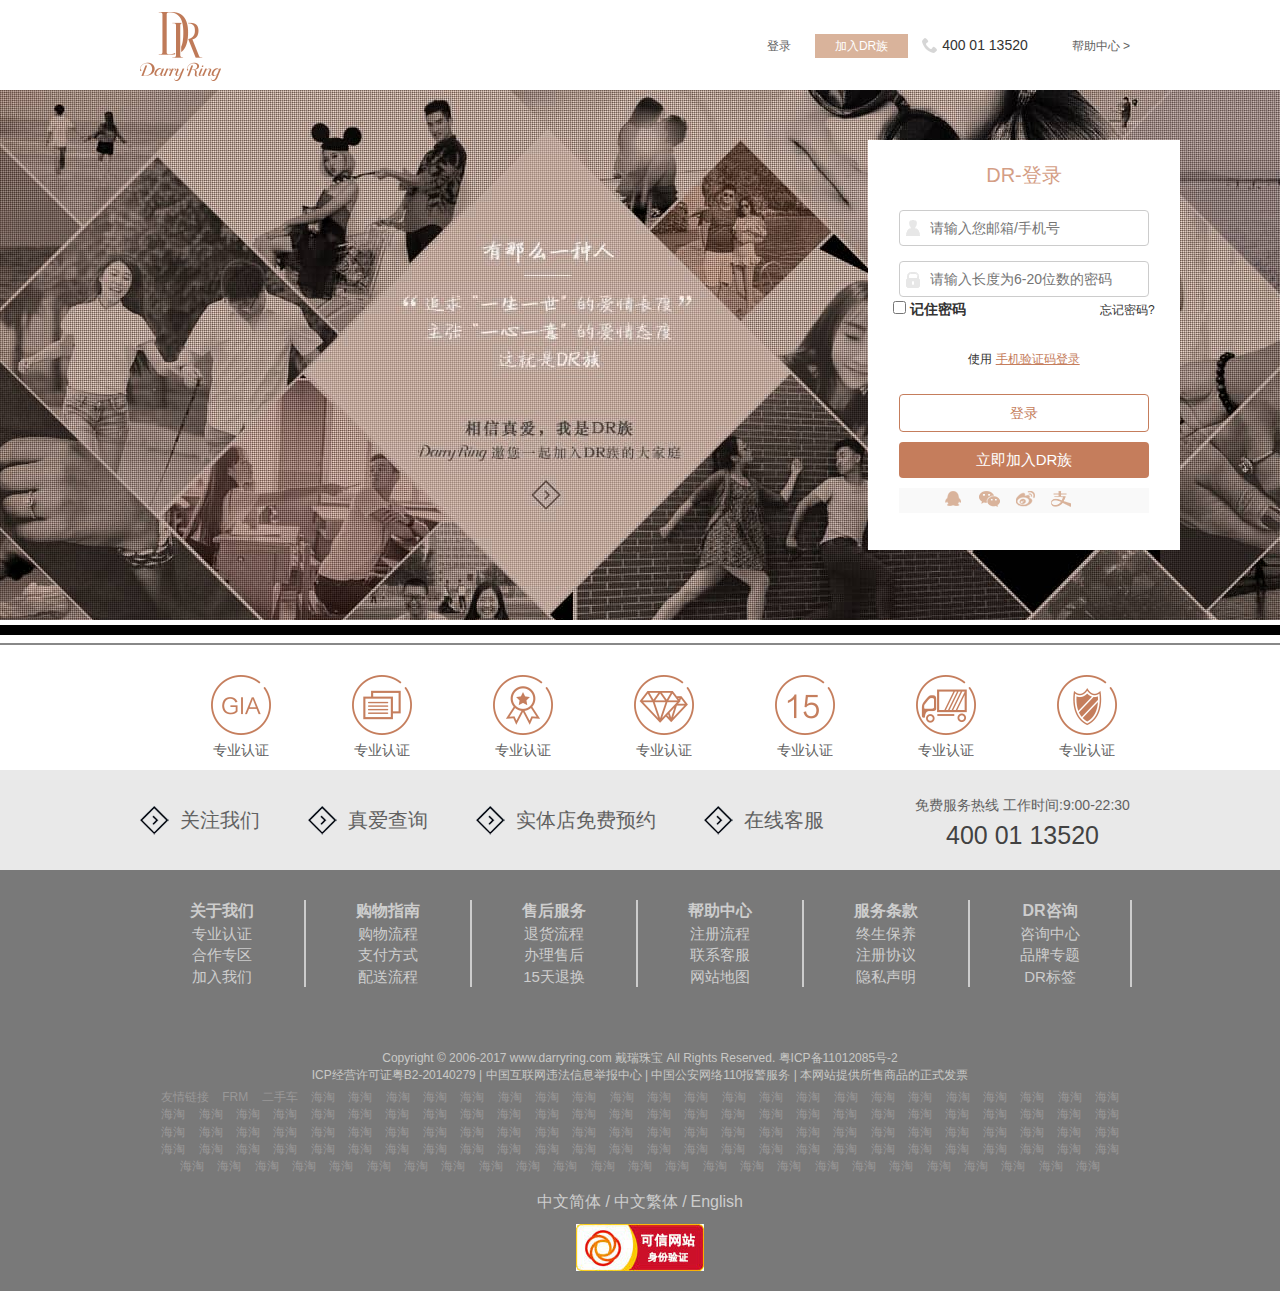
<file: login.html>
<!DOCTYPE html>
<html lang="en">
<head>
	<meta charset="UTF-8">
	<title>DR登录</title>
	<link rel="stylesheet" href="./css/bootstrap.css">
	<link rel="stylesheet" href="./css/DR.css">
	<script src="./js/jquery-1.12.4.js"></script>
	<script src="./js/bootstrap.js"></script>
	<!--[if IE 8]>
	<script src="./js/html5shiv.min.js"></script>
	<![endif]-->
	<style>
		
	</style>
</head>
<body>
<!-- header -->
<div class="header-nav">
	<div class="w1000">
		<div class="logo-reg left">
			<a href=""><img src="./images/logo-res.png" alt=""></a>
		</div>
		<div class="nav-info right">
			<a href="">登录</a>
			<a href="">加入DR族</a>
			<span>400 01 13520</span>
			<a href="">帮助中心 > </a>
		</div>
	</div>
</div>
<!--end header -->



<!-- 登录 -->
<div class="register-box login-box" id="lg">
	<p>DR族-登录</p>
	<div class="form1">
		<form action="" name="phoneForm">
			<span class="tip"></span>
			<input type="text" name="phoneNumber" placeholder="请输入您注册的手机号" maxlength="11">
			<input type="text" name="checkinfo" placeholder="请输入验证码">
			<span>获取语音验证码</span><br>
			
			<p class="login-method">
				使用 <span class="psd-login">密码登录 &nbsp;| &nbsp;  </span> 
				<span class="voice-code">使用语音验证码</span>
			</p>

			<button type="submit" class="submit">
				登录
			</button>
			
			<p class="join">
				<a href="register.html">立即加入DR族</a>
			</p>
		</form>

		<div class="qq">
			<a href=""></a>
			<a href=""></a>
			<a href=""></a>
			<a href=""></a>
			<a href=""></a>
		</div>
	</div>
</div>



<div class="register-box login-box" id="phone-email">
	<p>DR-登录</p>
	<div class="form1">
		<form action="" name="phoneForm">
			<span class="tip"></span>
			<input type="text" name="phoneNumber" placeholder="请输入您邮箱/手机号" maxlength="11">
			<input type="password" name="psd" placeholder="请输入长度为6-20位数的密码"><br>

			<input type="checkbox" name="rem-psg" id="rem-psd">
			<label for="rem-psd">记住密码</label>

			<span class="forget-psd">忘记密码?</span>
			<p class="login-method">
				使用 <span class="psd-login">手机验证码登录
			</p>

			<button type="submit" class="submit">
				登录
			</button>
			
			<p class="join">
				<a href="register.html">立即加入DR族</a>
			</p>
		</form>

		<div class="qq">
			<a href=""></a>
			<a href=""></a>
			<a href=""></a>
			<a href=""></a>
		</div>
	</div>
</div>
<!-- end 登录 -->









<!-- 轮播图 -->
<div class="play-box res-play-box" >
	<div class="image-list">
		<a href="#" class="current"><img src="./images/login.jpg" alt=""></a>
		<a href="#"><img src="./images/login2.jpg" alt=""></a>
	</div>
</div>
<!-- end轮播图 -->


<!-- DR footer -->
<div class="dr-footer-top1"></div>
<div class="dr-footer-top2"></div>
<div class="dr-footer">
	<!-- dr-footer-icon -->
	<div class="dr-footer-icon">
		<ul class="clearfix">
			<li><a href="">
				<i class="footer-ul-img1"></i>
				<p>专业认证</p>
			</a></li>

			<li><a href="">
				<i class="footer-ul-img2"></i>
				<p>专业认证</p>
			</a></li>

			<li><a href="">
				<i class="footer-ul-img3"></i>
				<p>专业认证</p>
			</a></li>

			<li><a href="">
				<i class="footer-ul-img4"></i>
				<p>专业认证</p>
			</a></li>

			<li><a href="">
				<i class="footer-ul-img5"></i>
				<p>专业认证</p>
			</a></li>

			<li><a href="">
				<i class="footer-ul-img6"></i>
				<p>专业认证</p>
			</a></li>

			<li><a href="">
				<i class="footer-ul-img7"></i>
				<p>专业认证</p>
			</a></li>
		</ul>
	</div>
	<!-- end dr-footer-icon -->


	<!-- dr gray -->
	<div class="dr-gray">
		<div class="dr-gray-content">
			<div class="dr-help1 left">
				<div class="help-one left">
					<a href="">关注我们</a>
					<div class="share">
						<a href=""></a>
						<a  class="share2" href=""></a>
						<a class="share3" href=""></a>
						<a class="share1" href=""></a>
						<a  class="share1" href=""></a>
						<img src="./images/ew.jpg" alt="">
					</div>
				</div>
				<a href="" class="left">真爱查询</a>
				<a href="" class="left">实体店免费预约</a>
				<a href="" class="left">在线客服</a>
			</div>
			<div class="dr-help2 right">
				<p>免费服务热线 工作时间:9:00-22:30</p>
				<span>400 01 13520</span>
			</div>
		</div>
	</div>
	<!-- end dr gray -->


	<!-- dr black -->
	<div class="dr-black">
		<div class="dr-black-wrap">
			<ul>
				<li>关于我们
					<a href="">专业认证</a>
					<a href="">合作专区</a>
					<a href="">加入我们</a>
				</li>
				<li>购物指南
					<a href="">购物流程</a>
					<a href="">支付方式</a>
					<a href="">配送流程</a>
				</li>
				<li>售后服务
					<a href="">退货流程</a>
					<a href="">办理售后</a>
					<a href="">15天退换</a>
				</li>
				<li>帮助中心
					<a href="">注册流程</a>
					<a href="">联系客服</a>
					<a href="">网站地图</a>
				</li>
				<li>服务条款
					<a href="">终生保养</a>
					<a href="">注册协议</a>
					<a href="">隐私声明</a>
				</li>
				<li>DR咨询
					<a href="">咨询中心</a>
					<a href="">品牌专题</a>
					<a href="">DR标签</a>
				</li>
			</ul>	
		</div>

		<p class="copy">Copyright © 2006-2017 www.darryring.com 戴瑞珠宝 All Rights Reserved. 粤ICP备11012085号-2</p>
		<p>ICP经营许可证粤B2-20140279 | 中国互联网违法信息举报中心 | 中国公安网络110报警服务 | 本网站提供所售商品的正式发票</p>

		<!-- partner -->
		<div class="partner">
			<span>友情链接</span>
			<a href="">FRM</a>
			<a href="">二手车</a>
			<a href="">海淘</a>
			<a href="">海淘</a>
			<a href="">海淘</a>
			<a href="">海淘</a>
			<a href="">海淘</a>
			<a href="">海淘</a>
			<a href="">海淘</a>
			<a href="">海淘</a>
			<a href="">海淘</a>
			<a href="">海淘</a>
			<a href="">海淘</a>
			<a href="">海淘</a>
			<a href="">海淘</a>
			<a href="">海淘</a>
			<a href="">海淘</a>
			<a href="">海淘</a>
			<a href="">海淘</a>
			<a href="">海淘</a>
			<a href="">海淘</a>
			<a href="">海淘</a>
			<a href="">海淘</a>
			<a href="">海淘</a>
			<a href="">海淘</a>
			<a href="">海淘</a>
			<a href="">海淘</a>
			<a href="">海淘</a>
			<a href="">海淘</a>
			<a href="">海淘</a>
			<a href="">海淘</a>
			<a href="">海淘</a>
			<a href="">海淘</a>
			<a href="">海淘</a>
			<a href="">海淘</a>
			<a href="">海淘</a>
			<a href="">海淘</a>
			<a href="">海淘</a>
			<a href="">海淘</a>
			<a href="">海淘</a>
			<a href="">海淘</a>
			<a href="">海淘</a>
			<a href="">海淘</a>
			<a href="">海淘</a>
			<a href="">海淘</a>
			<a href="">海淘</a>
			<a href="">海淘</a>
			<a href="">海淘</a>
			<a href="">海淘</a>
			<a href="">海淘</a>
			<a href="">海淘</a>
			<a href="">海淘</a>
			<a href="">海淘</a>
			<a href="">海淘</a>
			<a href="">海淘</a>
			<a href="">海淘</a>
			<a href="">海淘</a>
			<a href="">海淘</a>
			<a href="">海淘</a>
			<a href="">海淘</a>
			<a href="">海淘</a>
			<a href="">海淘</a>
			<a href="">海淘</a>
			<a href="">海淘</a>
			<a href="">海淘</a>
			<a href="">海淘</a>
			<a href="">海淘</a>
			<a href="">海淘</a>
			<a href="">海淘</a>
			<a href="">海淘</a>
			<a href="">海淘</a>
			<a href="">海淘</a>
			<a href="">海淘</a>
			<a href="">海淘</a>
			<a href="">海淘</a>
			<a href="">海淘</a>
			<a href="">海淘</a>
			<a href="">海淘</a>
			<a href="">海淘</a>
			<a href="">海淘</a>
			<a href="">海淘</a>
			<a href="">海淘</a>
			<a href="">海淘</a>
			<a href="">海淘</a>
			<a href="">海淘</a>
			<a href="">海淘</a>
			<a href="">海淘</a>
			<a href="">海淘</a>
			<a href="">海淘</a>
			<a href="">海淘</a>
			<a href="">海淘</a>
			<a href="">海淘</a>
			<a href="">海淘</a>
			<a href="">海淘</a>
			<a href="">海淘</a>
			<a href="">海淘</a>
			<a href="">海淘</a>
			<a href="">海淘</a>
			<a href="">海淘</a>
			<a href="">海淘</a>
			<a href="">海淘</a>
			<a href="">海淘</a>
			<a href="">海淘</a>
			<a href="">海淘</a>
			<a href="">海淘</a>
			<a href="">海淘</a>
			<a href="">海淘</a>
			<a href="">海淘</a>
			<a href="">海淘</a>
			<a href="">海淘</a>
			<a href="">海淘</a>
			<a href="">海淘</a>
			<a href="">海淘</a>
			<a href="">海淘</a>
			<a href="">海淘</a>
			<a href="">海淘</a>
			<a href="">海淘</a>
			<a href="">海淘</a>
			<a href="">海淘</a>
			<a href="">海淘</a>
			<a href="">海淘</a>
			<a href="">海淘</a>
			<a href="">海淘</a>
			<a href="">海淘</a>
			<a href="">海淘</a>
			<a href="">海淘</a>
			<a href="">海淘</a>
		</div>
		<!-- end partner -->


		<!-- dr language -->
		<div class="dr-languages">
			<a href="">中文简体 /</a>
			<a href="">中文繁体 /</a>
			<a href="">English</a>
			<p><img src="./images/tag.jpg" alt=""></p>
		</div>
		<!-- end dr language -->
	</div>
	<!-- end dr black -->
</div>

<!-- end DR footer -->

</body>
<script src="./js/register.js"></script>
</html>
</file>
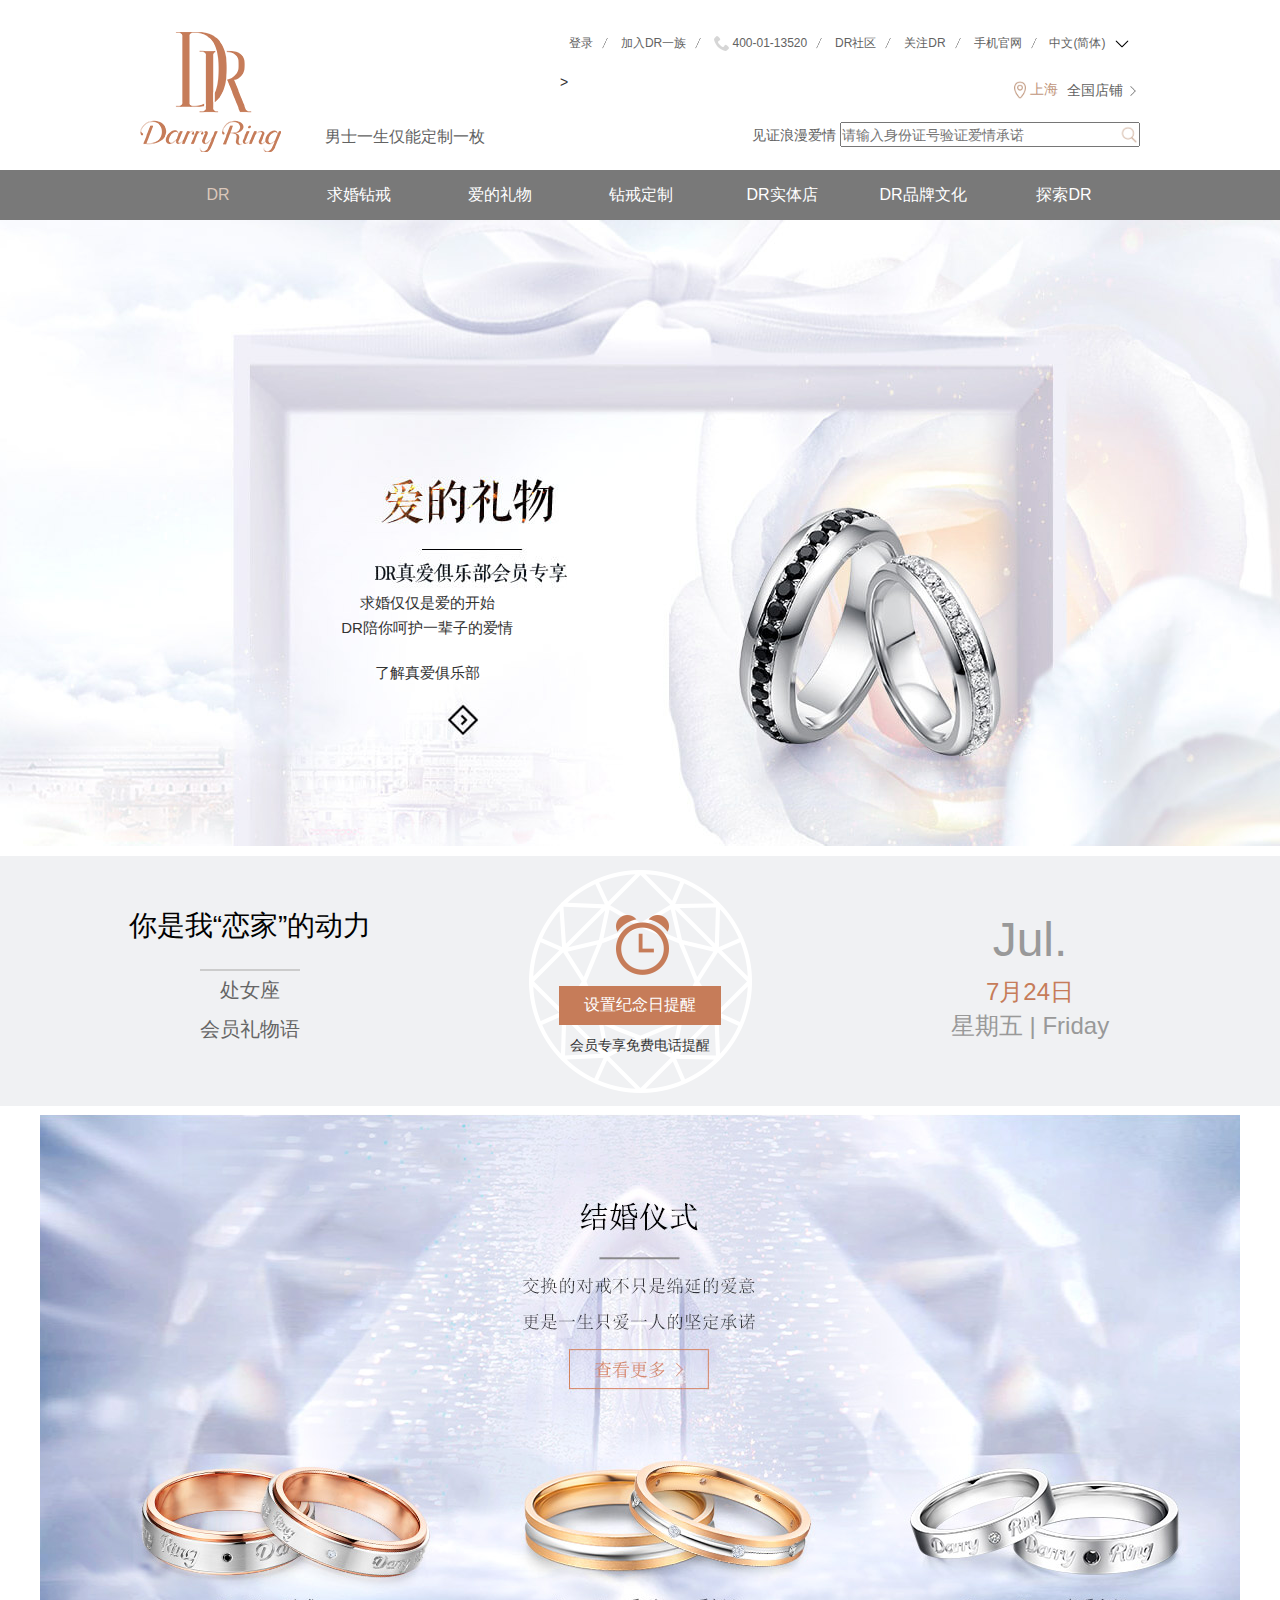
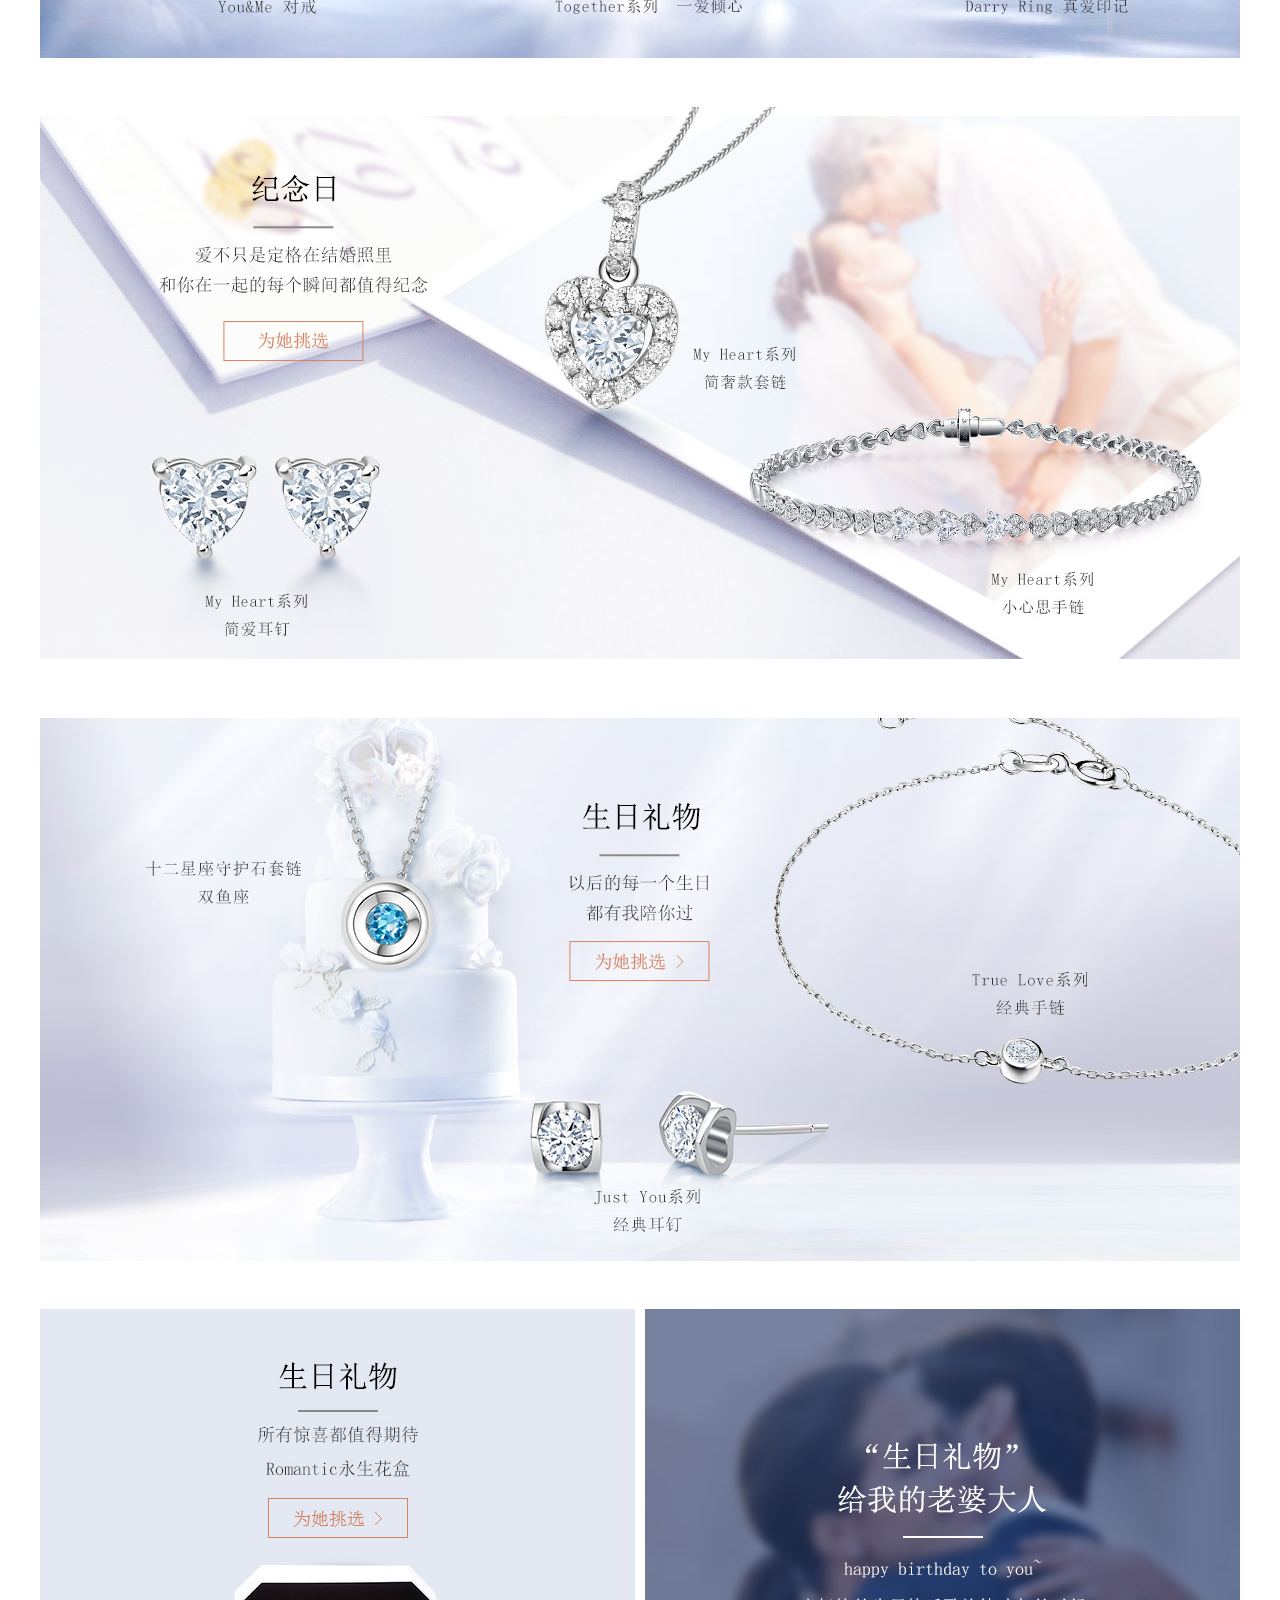
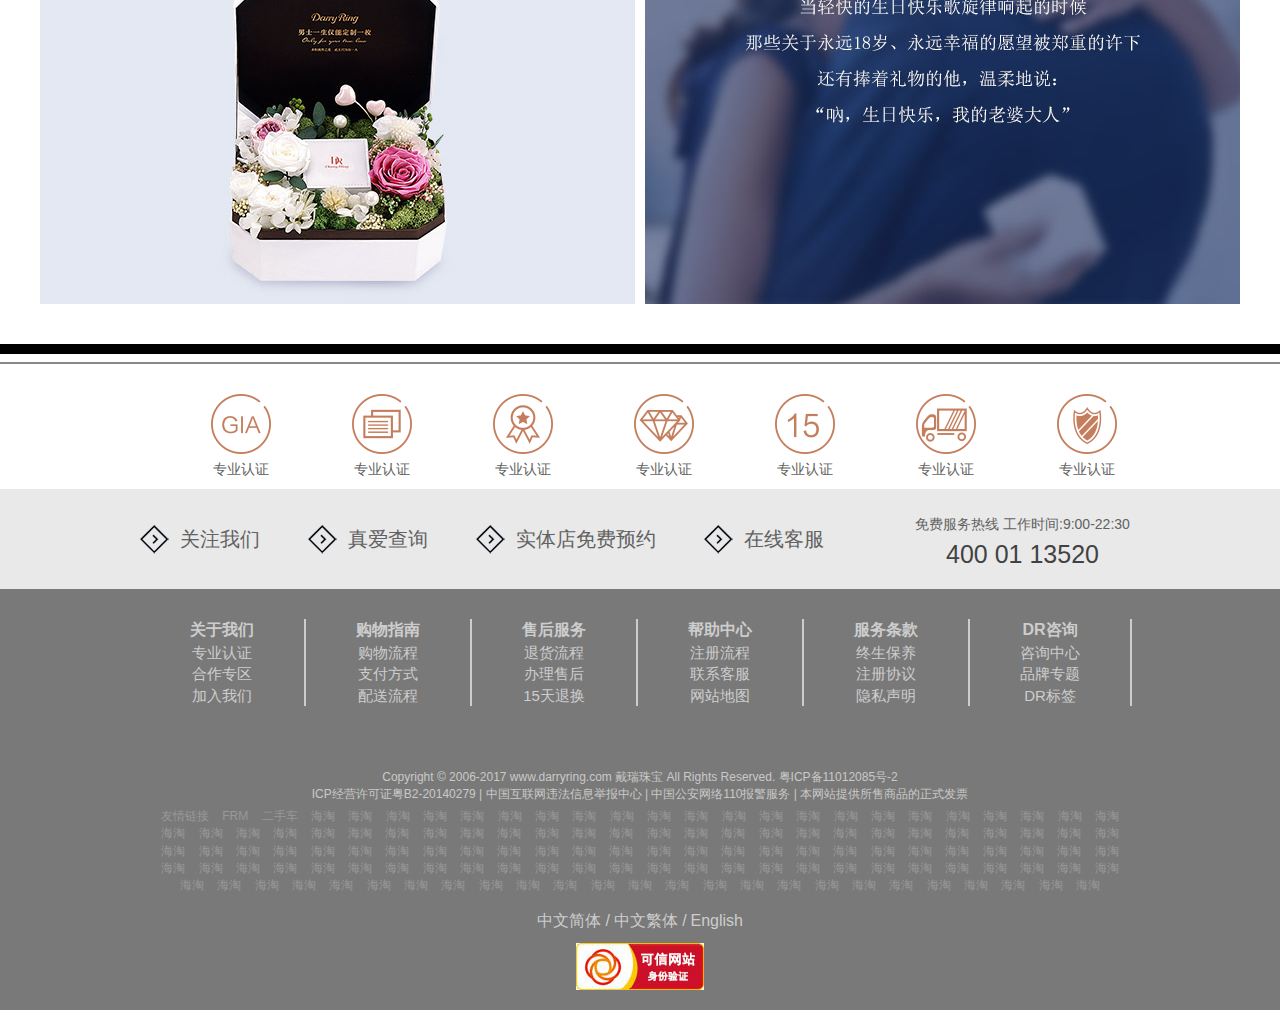
<file: lovegift.html>
<!DOCTYPE html>
<html lang="en">
<head>
	<meta charset="UTF-8">
	<title>love gift</title>
	<link rel="stylesheet" href="./css/bootstrap.css">
	<link rel="stylesheet" href="./css/DR.css">

	<script src="./js/jquery-1.12.4.js"></script>
	<script src="./js/bootstrap.js"></script>
	<!--[if IE 8]>
	<script src="./js/html5shiv.min.js"></script>
	<![endif]-->
	<style>
		
	</style>
</head>
<body>
	<!-- header -->
	<header class="header mid-1000">
		<div class="dr-logo left">
			<a href=""><img src="./images/drlogo.png" alt=""></a>
			<a href=""><span>男士一生仅能定制一枚</span></a>
		</div>

		<div class="dr-header-info right">

			<div class="dr-number-left">
				<a href="">登录</a>
				<a href="">加入DR一族</a>
				<a href="javascript:" class="tele" ><img src="./images/telleft.png" alt=""> 400-01-13520</a>
				<a href="">DR社区</a>
				<a href="" class="attention">关注DR
					<div class="attention-box">
						<div>
							<span>官方微信公众号</span>
							<span>DR钻戒DarryRing</span>
						</div>

						<div>
							<span>暖心的情侣互动</span>
							<span>下载DR族专属APP</span>
						</div>
					</div>
				</a>
				<a href="" class="sjgw">手机官网
					<div class="sjgw-box"><div></div><span>扫描二维码访问</span></div>
				</a>
				<a href="" class="lang">中文(简体)
					<div class="language-toggle">
						<span>中文繁体</span>
						<span>English</span>
					</div>
				</a>
			</div>>

			<!-- DR店铺 -->
			<div class="shop right">
				<div class="demo-shop left"><img src="./images/position.png" alt="">上海</div>
				<div class="select-city right">
					<span>全国店铺</span>
					<img src="./images/htb－Arrow right02.png" alt="">
				</div>
				<div class="shop-collection">
					<a href="">上海</a>
					<a href="">上海</a>
					<a href="">上海</a>
					<a href="">上海</a>
					<a href="">上海</a>
					<a href="">上海</a>
					<a href="">上海</a>
					<a href="">上海</a>
					<a href="">上海</a>
					<a href="">上海</a>
					<a href="">上海</a>
					<a href="">上海</a>
					<a href="">上海</a>
					<a href="">上海</a>
					<a href="">上海</a>
					<a href="">上海</a>
					<a href="">上海</a>
					<a href="">上海</a>
					<a href="">上海</a>
					<a href="">上海</a>
					<a href="">上海</a>
					<a href="">上海</a>
					<a href="">上海</a>
					<a href="">上海</a>
					<a href="">上海</a>
					<a href="">上海</a>
					<a href="">上海</a>
					<a href="">上海</a>
					<a href="">上海</a>
					<a href="">上海</a>
					<a href="">上海</a>
					<a href="">上海</a>
					<a href="">上海</a>
					<a href="">上海</a>
					<a href="">上海</a>
					<a href="">上海</a>
					<a href="">上海</a>
					<a href="">上海</a>
					<a href="">上海</a>
					<a href="">上海</a>
					<a href="">上海</a>
					<a href="">上海</a>
					<a href="">上海</a>
					<a href="">上海</a>
					<a href="">上海</a>
					<a href="">上海</a>
					<a href="">上海</a>
					<a href="">上海</a>
					<a href="">上海</a>
					<a href="">上海</a>
					<a href="">上海</a>
					<a href="">上海</a>
				</div>
			</div>
			<!-- end DR店铺 -->
			<div class="clearfix"></div>
			<!-- 输入身份证号 -->
			<div class="id-search right">
				<div class="arrow-img">Darry Ring严格规定男士凭身份证一生仅能定制一枚，象征男人一生真爱的浪漫承诺。输入身份证号码即可查询购买记录。</div>
				<span class="loving-statement">见证浪漫爱情</span>
				<input type="text" placeholder="请输入身份证号验证爱情承诺">
				<i></i>

			</div>
			<!-- end 输入身份证号 -->
		</div>

	</header>
	<!-- header end -->

	<!-- DR 导航分类 -->
	<div class="dr-nav">
		<ul class="mid-1000">
			<li><a href="">DR</a>
				<div class="wrap">
					<div class="dr-left left">
						<img src="./images/drword.png" alt="">
						<p><a href="">加入DR族</a></p>
					</div>
					<img src="./images/subNav_line.png" alt="">
					<div class="dr-right right">
						<a href=""><img src="./images/drimg.jpg" alt=""></a>
						<p><a href="">探索DR族</a>
					</div>
				</div>
			</li>
			<li><a href="">求婚钻戒</a>
				<div class="wrap ">
					<div class="dr-left left">
						<div class="marry-me clearfix" id="diamond-left">
							<div class="diamond-img left">
								<a href="" class="show"><img src="./images/1477450647.jpg" alt=""></a>
								<a href=""><img src="./images/1481184001.jpg" alt=""></a>
								<a href=""><img src="./images/1473675043.jpg" alt=""></a>
								<a href=""><img src="./images/1473674984.jpg" alt=""></a>
								<a href=""><img src="./images/150408801359a68fcd5af9b.jpg" alt=""></a>

							</div>
							<ul class="right">
								<li><a href="">稀世粉钻</a></li>
								<li><a href="">MY HEART系列</a></li>
								<li><a href="">FOREVER系列</a></li>
								<li><a href="">TRUE LOVE系列</a></li>
								<li><a href="">I SWEAR系列</a></li>
							</ul>
						</div>
					</div>
			
					<div class="dr-right right">
						<div class="marry-me clearfix">
							<ul class="left" id="diamond-right">
								<li><a href="">JUST YOU 系列</a></li>
								<li><a href="">BELIEVE 系列</a></li>
								<li><a href="">LOVE LINE 系列</a></li>
								<li><a href="">TRUE LOVE系列</a></li>
								<li><a href="">I SWEAR系列</a></li>
							</ul>
							<div class="diamond-img right" id="marry-me-right-img">
								<a href="" class="show"><img src="./images/1477450647.jpg" alt=""></a>
								<a href=""><img src="./images/1481184001.jpg" alt=""></a>
								<a href=""><img src="./images/1473675043.jpg" alt=""></a>
								<a href=""><img src="./images/1473674984.jpg" alt=""></a>
								<a href=""><img src="./images/150408801359a68fcd5af9b.jpg" alt=""></a>

							</div>
						</div>
					</div>
				</div>
			</li>
			<li><a href="">爱的礼物</a>
				<div class="wrap ">
					<div class="dr-left left">
						<div class="marry-me clearfix" id="love-left">
							<div class="diamond-img left">
								<a href="" class="show"><img src="./images/1477451237.jpg" alt=""></a>
								<a href=""><img src="./images/1477451411.jpg" alt=""></a>
								<a href=""><img src="./images/1473675043.jpg" alt=""></a>
								<a href=""><img src="./images/1473674984.jpg" alt=""></a>
								<a href=""><img src="./images/150408801359a68fcd5af9b.jpg" alt=""></a>

							</div>
							<ul class="right">
								<li><a href="">对戒</a></li>
								<li><a href="">男戒</a></li>
								<li><a href="">吊坠</a></li>
								<li><a href="">手链/手镯</a></li>
								<li><a href="">耳钉/耳环</a></li>
							</ul>
						</div>
					</div>
				
					<div class="dr-right right">
						<div class="marry-me clearfix">
							<ul class="left" id="love-right">
								<li><a href="">十二星座吊坠</a></li>
								<li><a href="">纪念日礼物</a></li>
								<li><a href="">生日礼物</a></li>
								<li><a href="">节日礼物</a></li>
								<li><a href="">I SWEAR系列</a></li>
							</ul>
							<div class="diamond-img right" id="love-me-right-img">
								<a href="" class="show"><img src="./images/1477451612.jpg" alt=""></a>
								<a href=""><img src="./images/1477451612.jpg" alt=""></a>
								<a href=""><img src="./images/1473675043.jpg" alt=""></a>
								<a href=""><img src="./images/1473674984.jpg" alt=""></a>
								<a href=""><img src="./images/150408801359a68fcd5af9b.jpg" alt=""></a>

							</div>
						</div>
					</div>
				</div>
			</li>
			<li><a href="">钻戒定制</a></li>
			<li><a href="">DR实体店</a></li>
			<li><a href="">DR品牌文化</a>
				<div class="wrap">
					<div class="dr-left left">
						<img src="./images/1494577661591571fd37969.jpg" alt="">
						<p><a href="">品牌文化</a></p>
					</div>
					<img src="./images/subNav_line.png" alt="">
					<div class="dr-right right">
						<a href=""><img src="./images/1477304692.jpg" alt=""></a>
						<p><a href="">明星推荐</a>
					</div>
				</div>
			</li>
			<li><a href="">探索DR</a>
				<div class="wrap">
					<div class="dr-left left">
						<img src="./images/1488350702.jpg" alt="">
						<p><a href="">DR专题</a></p>
					</div>
					<img src="./images/subNav_line.png" alt="">
					<div class="dr-right right">
						<a href=""><img src="./images/1488352096.jpg" alt=""></a>
						<p><a href="">DR故事</a>
					</div>
				</div>
			</li>
		</ul>
	</div>
	<!-- end DR 导航分类 -->

<!-- love gift banner -->
<div class="LG-banner">
	<a href=""></a>
	<div class="LG-ban-Title">
		<a href="">求婚仅仅是爱的开始</a>
		<a href="">DR陪你呵护一辈子的爱情</a>
		<a href="">了解真爱俱乐部</a>
	</div>
</div>
<!-- end love gift banner -->
	
<!-- setDays -->
<div class="LG-setDays">
	<div class="w1200">
		<div class="day1 left">
			<p class="lianjia">你是我“恋家”的动力</p>
			<div class="line"></div>
			<p>处女座</p>
			<p>会员礼物语</p>
		</div>
		<div class="day2 left">

			<p><a href="">设置纪念日提醒</a></p>
			<p>会员专享免费电话提醒</p>
		</div>
		<div class="day3 left">
			<div class="dr-month"></div>
			<div class="dr-date"></div>
			<div class="dr-day"></div>
		</div>
	</div>
</div>
<!-- end setDays -->

<!-- DR LG-three-pic -->
<div class="LG-three-pic">
	<a href=""><img src="./images/page1_l.jpg" alt=""></a>
	<a href=""><img src="./images/page2_c.jpg" alt=""></a>
	<a href=""><img src="./images/page3_r.jpg" alt=""></a>
</div>

<div class="LG-three-pic">
	<a href=""><img src="./images/p1.jpg" alt=""></a>
	<a href=""><img src="./images/p2.jpg" alt=""></a>
	<a href=""><img src="./images/p3.jpg" alt=""></a>
</div>


<div class="LG-three-pic">
	<a href=""><img src="./images/page5.jpg" alt=""></a>
</div>


<div class="LG-three-pic last">
	<a href=""><img src="./images/lp1.jpg" alt=""></a>
	<a href=""><img src="./images/lp2.jpg" alt=""></a>
</div>
<!-- end DR LG-three-pic -->



<!-- DR footer -->
<div class="dr-footer-top1"></div>
<div class="dr-footer-top2"></div>
<div class="dr-footer">
	<!-- dr-footer-icon -->
	<div class="dr-footer-icon">
		<ul class="clearfix">
			<li><a href="">
				<i class="footer-ul-img1"></i>
				<p>专业认证</p>
			</a></li>

			<li><a href="">
				<i class="footer-ul-img2"></i>
				<p>专业认证</p>
			</a></li>

			<li><a href="">
				<i class="footer-ul-img3"></i>
				<p>专业认证</p>
			</a></li>

			<li><a href="">
				<i class="footer-ul-img4"></i>
				<p>专业认证</p>
			</a></li>

			<li><a href="">
				<i class="footer-ul-img5"></i>
				<p>专业认证</p>
			</a></li>

			<li><a href="">
				<i class="footer-ul-img6"></i>
				<p>专业认证</p>
			</a></li>

			<li><a href="">
				<i class="footer-ul-img7"></i>
				<p>专业认证</p>
			</a></li>
		</ul>
	</div>
	<!-- end dr-footer-icon -->


	<!-- dr gray -->
	<div class="dr-gray">
		<div class="dr-gray-content">
			<div class="dr-help1 left">
				<div class="help-one left">
					<a href="">关注我们</a>
					<div class="share">
						<a href=""></a>
						<a  class="share2" href=""></a>
						<a class="share3" href=""></a>
						<a class="share1" href=""></a>
						<a  class="share1" href=""></a>
						<img src="./images/ew.jpg" alt="">
					</div>
				</div>
				<a href="" class="left">真爱查询</a>
				<a href="" class="left">实体店免费预约</a>
				<a href="" class="left">在线客服</a>
			</div>
			<div class="dr-help2 right">
				<p>免费服务热线 工作时间:9:00-22:30</p>
				<span>400 01 13520</span>
			</div>
		</div>
	</div>
	<!-- end dr gray -->


	<!-- dr black -->
	<div class="dr-black">
		<div class="dr-black-wrap">
			<ul>
				<li>关于我们
					<a href="">专业认证</a>
					<a href="">合作专区</a>
					<a href="">加入我们</a>
				</li>
				<li>购物指南
					<a href="">购物流程</a>
					<a href="">支付方式</a>
					<a href="">配送流程</a>
				</li>
				<li>售后服务
					<a href="">退货流程</a>
					<a href="">办理售后</a>
					<a href="">15天退换</a>
				</li>
				<li>帮助中心
					<a href="">注册流程</a>
					<a href="">联系客服</a>
					<a href="">网站地图</a>
				</li>
				<li>服务条款
					<a href="">终生保养</a>
					<a href="">注册协议</a>
					<a href="">隐私声明</a>
				</li>
				<li>DR咨询
					<a href="">咨询中心</a>
					<a href="">品牌专题</a>
					<a href="">DR标签</a>
				</li>
			</ul>	
		</div>

		<p class="copy">Copyright © 2006-2017 www.darryring.com 戴瑞珠宝 All Rights Reserved. 粤ICP备11012085号-2</p>
		<p>ICP经营许可证粤B2-20140279 | 中国互联网违法信息举报中心 | 中国公安网络110报警服务 | 本网站提供所售商品的正式发票</p>

		<!-- partner -->
		<div class="partner">
			<span>友情链接</span>
			<a href="">FRM</a>
			<a href="">二手车</a>
			<a href="">海淘</a>
			<a href="">海淘</a>
			<a href="">海淘</a>
			<a href="">海淘</a>
			<a href="">海淘</a>
			<a href="">海淘</a>
			<a href="">海淘</a>
			<a href="">海淘</a>
			<a href="">海淘</a>
			<a href="">海淘</a>
			<a href="">海淘</a>
			<a href="">海淘</a>
			<a href="">海淘</a>
			<a href="">海淘</a>
			<a href="">海淘</a>
			<a href="">海淘</a>
			<a href="">海淘</a>
			<a href="">海淘</a>
			<a href="">海淘</a>
			<a href="">海淘</a>
			<a href="">海淘</a>
			<a href="">海淘</a>
			<a href="">海淘</a>
			<a href="">海淘</a>
			<a href="">海淘</a>
			<a href="">海淘</a>
			<a href="">海淘</a>
			<a href="">海淘</a>
			<a href="">海淘</a>
			<a href="">海淘</a>
			<a href="">海淘</a>
			<a href="">海淘</a>
			<a href="">海淘</a>
			<a href="">海淘</a>
			<a href="">海淘</a>
			<a href="">海淘</a>
			<a href="">海淘</a>
			<a href="">海淘</a>
			<a href="">海淘</a>
			<a href="">海淘</a>
			<a href="">海淘</a>
			<a href="">海淘</a>
			<a href="">海淘</a>
			<a href="">海淘</a>
			<a href="">海淘</a>
			<a href="">海淘</a>
			<a href="">海淘</a>
			<a href="">海淘</a>
			<a href="">海淘</a>
			<a href="">海淘</a>
			<a href="">海淘</a>
			<a href="">海淘</a>
			<a href="">海淘</a>
			<a href="">海淘</a>
			<a href="">海淘</a>
			<a href="">海淘</a>
			<a href="">海淘</a>
			<a href="">海淘</a>
			<a href="">海淘</a>
			<a href="">海淘</a>
			<a href="">海淘</a>
			<a href="">海淘</a>
			<a href="">海淘</a>
			<a href="">海淘</a>
			<a href="">海淘</a>
			<a href="">海淘</a>
			<a href="">海淘</a>
			<a href="">海淘</a>
			<a href="">海淘</a>
			<a href="">海淘</a>
			<a href="">海淘</a>
			<a href="">海淘</a>
			<a href="">海淘</a>
			<a href="">海淘</a>
			<a href="">海淘</a>
			<a href="">海淘</a>
			<a href="">海淘</a>
			<a href="">海淘</a>
			<a href="">海淘</a>
			<a href="">海淘</a>
			<a href="">海淘</a>
			<a href="">海淘</a>
			<a href="">海淘</a>
			<a href="">海淘</a>
			<a href="">海淘</a>
			<a href="">海淘</a>
			<a href="">海淘</a>
			<a href="">海淘</a>
			<a href="">海淘</a>
			<a href="">海淘</a>
			<a href="">海淘</a>
			<a href="">海淘</a>
			<a href="">海淘</a>
			<a href="">海淘</a>
			<a href="">海淘</a>
			<a href="">海淘</a>
			<a href="">海淘</a>
			<a href="">海淘</a>
			<a href="">海淘</a>
			<a href="">海淘</a>
			<a href="">海淘</a>
			<a href="">海淘</a>
			<a href="">海淘</a>
			<a href="">海淘</a>
			<a href="">海淘</a>
			<a href="">海淘</a>
			<a href="">海淘</a>
			<a href="">海淘</a>
			<a href="">海淘</a>
			<a href="">海淘</a>
			<a href="">海淘</a>
			<a href="">海淘</a>
			<a href="">海淘</a>
			<a href="">海淘</a>
			<a href="">海淘</a>
			<a href="">海淘</a>
			<a href="">海淘</a>
			<a href="">海淘</a>
			<a href="">海淘</a>
			<a href="">海淘</a>
			<a href="">海淘</a>
			<a href="">海淘</a>
			<a href="">海淘</a>
			<a href="">海淘</a>
			<a href="">海淘</a>
		</div>
		<!-- end partner -->


		<!-- dr language -->
		<div class="dr-languages">
			<a href="">中文简体 /</a>
			<a href="">中文繁体 /</a>
			<a href="">English</a>
			<p><img src="./images/tag.jpg" alt=""></p>
		</div>
		<!-- end dr language -->
	</div>
	<!-- end dr black -->
</div>

<!-- end DR footer -->





<!-- 右边的垂直导航 -->
<div class="v-nav" >
	<div class="online-service">
		<div class="tip-img">
			<p>购买构成中遇到问题</p>
			<p> 直接联系在线客服解决</p>
		</div>
		<img src="./images/zxkf.gif" alt="">
		<a>在线客服</a>
	</div>

	<!-- 购物车 -->
	<div class="shop-car">
		<div class="word"><a href="">购物车</a></div>
		<div class="car-img"><a href=""></a></div>
	</div>
	<!-- 购物车 end -->



	<!-- 我的订单 -->
	<div class="shop-car dingdan">
		<div class="word"><a href="">我的订单</a></div>
		<div class="car-img"><a href=""></a></div>
	</div>
	<!-- 我的订单 end -->




	<!-- 我的收藏 -->
	<div class="shop-car sc">
		<div class="word"><a href="">我的收藏</a></div>
		<div class="car-img"><a href=""></a></div>
	</div>
	<!-- 我的收藏 end -->



	<!-- 收藏网站 -->
	<div class="shop-car website">
		<div class="word"><a href="">收藏网站</a></div>
		<div class="car-img"><a href=""></a></div>
	</div>
	<!-- 收藏网站 end -->




	<!-- 其他链接 -->
	<div class="shop-car other-link" id="other-link">
		<div class="word">
			<a href="">
				<span></span>
				<span></span>
				<span></span>
				<span></span>
			</a>
		</div>
		<div class="car-img"><a href=""></a></div>
	</div>
	<!--其他链接 end -->



	<!-- 返回顶部 -->
	<div class="shop-car back-now">
		<div class="word"><a href="javascript:">返回顶部</a></div>
		<div class="car-img"><a href="javascript:"></a></div>
	</div>
	<!-- 返回顶部 end -->





</div>
<!-- 右边的垂直导航 end -->
</body>
<script src="./js/DR.lovegift.js"></script>
</html>
</file>
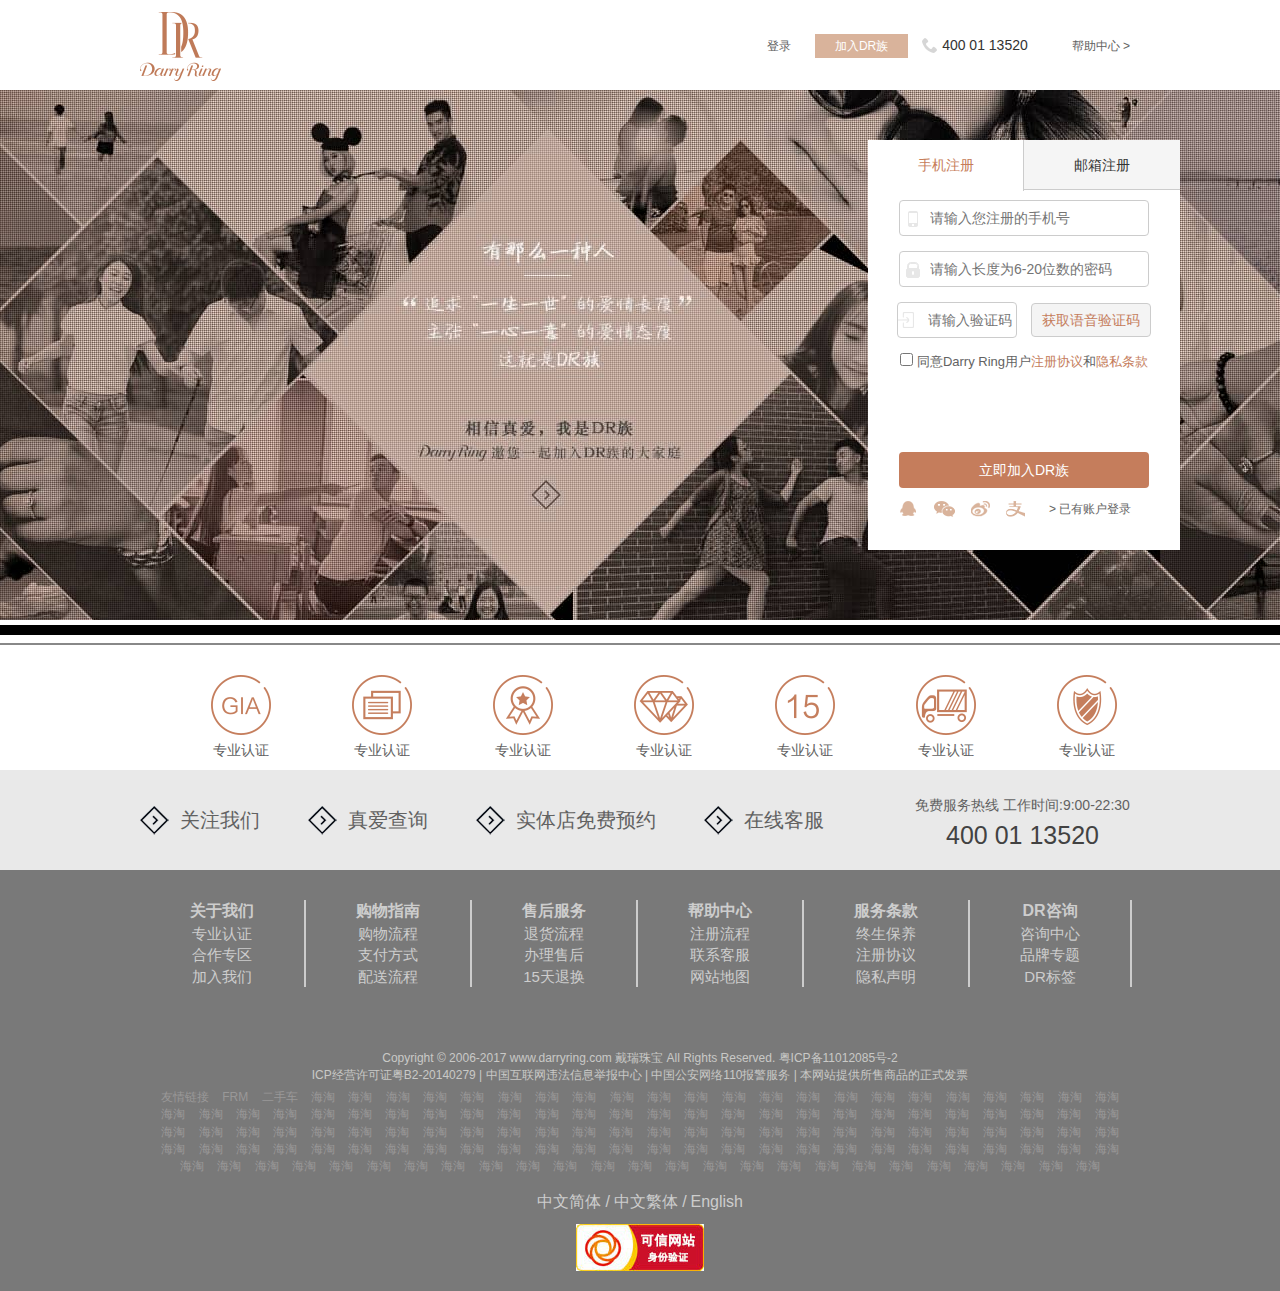
<file: register.html>
<!DOCTYPE html>
<html lang="en">
<head>
	<meta charset="UTF-8">
	<title>DR注册</title>
	<link rel="stylesheet" href="./css/bootstrap.css">
	<link rel="stylesheet" href="./css/DR.css">
	<script src="./js/jquery-1.12.4.js"></script>
	<script src="./js/bootstrap.js"></script>
	<!--[if IE 8]>
	<script src="./js/html5shiv.min.js"></script>
	<![endif]-->
	<style>
		
	</style>
</head>
<body>
<!-- header -->
<div class="header-nav">
	<div class="w1000">
		<div class="logo-reg left">
			<a href=""><img src="./images/logo-res.png" alt=""></a>
		</div>
		<div class="nav-info right">
			<a href="">登录</a>
			<a href="">加入DR族</a>
			<span>400 01 13520</span>
			<a href="">帮助中心 > </a>
		</div>
	</div>
</div>
<!--end header -->


<div class="register-box">
	
</div>




	<!-- 注册 -->
	<div class="register-box" id="reg-check">
		<ul>
			<li class="mybg">手机注册</li>
			<li>邮箱注册</li>
		</ul>
		<div class="form1">
			<form action="" name="phoneForm">
				<span class="tip"></span>
				<input type="text" name="phoneNumber" placeholder="请输入您注册的手机号" maxlength="11">
				<input type="password" name="psd" placeholder="请输入长度为6-20位数的密码">
				<input type="text" name="checkinfo" placeholder="请输入验证码">
				<span>获取语音验证码</span><br>

				<input type="checkbox" name="protocol"  >
				<span class="protocol">
					同意Darry Ring用户<a href="">注册协议</a>和<a href="">隐私条款</a>
				</span>

				<button type="submit">
					立即加入DR族
				</button>
			</form>

			<div class="qq">
				<a href=""></a>
				<a href=""></a>
				<a href=""></a>
				<a href=""></a>
				<a href="">> 已有账户登录</a>
			</div>
		</div>



		<div class="form2">
			<form action="" name="emailForm">
				<span class="tip"></span>
				<input type="text" name="emailNumber" placeholder="请输入您的邮箱账号" style="">
				<input type="password" name="psd" placeholder="请输入长度为6-20位数的密码">
				<input type="text" name="checkinfo" placeholder="请输入验证码">
				<span>获取语音验证码</span><br>

				<input type="checkbox" name="protocol"  >
				<span class="protocol">
					同意Darry Ring用户<a href="">注册协议</a>和<a href="">隐私条款</a>
				</span>

				<button type="submit">
					立即加入DR族
				</button>
			</form>

			<div class="qq">
				<a href=""></a>
				<a href=""></a>
				<a href=""></a>
				<a href=""></a>
				<a href="" class="acount">> 已有账户登录</a>
			</div>
		</div>
		
	</div>
	<!--end  注册 -->









<!-- 轮播图 -->
<div class="play-box res-play-box" >
	<div class="image-list">
		<a href="#" class="current"><img src="./images/login.jpg" alt=""></a>
		<a href="#"><img src="./images/login2.jpg" alt=""></a>
	</div>

</div>
<!-- end轮播图 -->



<!-- DR footer -->
<div class="dr-footer-top1"></div>
<div class="dr-footer-top2"></div>
<div class="dr-footer">
	<!-- dr-footer-icon -->
	<div class="dr-footer-icon">
		<ul class="clearfix">
			<li><a href="">
				<i class="footer-ul-img1"></i>
				<p>专业认证</p>
			</a></li>

			<li><a href="">
				<i class="footer-ul-img2"></i>
				<p>专业认证</p>
			</a></li>

			<li><a href="">
				<i class="footer-ul-img3"></i>
				<p>专业认证</p>
			</a></li>

			<li><a href="">
				<i class="footer-ul-img4"></i>
				<p>专业认证</p>
			</a></li>

			<li><a href="">
				<i class="footer-ul-img5"></i>
				<p>专业认证</p>
			</a></li>

			<li><a href="">
				<i class="footer-ul-img6"></i>
				<p>专业认证</p>
			</a></li>

			<li><a href="">
				<i class="footer-ul-img7"></i>
				<p>专业认证</p>
			</a></li>
		</ul>
	</div>
	<!-- end dr-footer-icon -->


	<!-- dr gray -->
	<div class="dr-gray">
		<div class="dr-gray-content">
			<div class="dr-help1 left">
				<div class="help-one left">
					<a href="">关注我们</a>
					<div class="share">
						<a href=""></a>
						<a  class="share2" href=""></a>
						<a class="share3" href=""></a>
						<a class="share1" href=""></a>
						<a  class="share1" href=""></a>
						<img src="./images/ew.jpg" alt="">
					</div>
				</div>
				<a href="" class="left">真爱查询</a>
				<a href="" class="left">实体店免费预约</a>
				<a href="" class="left">在线客服</a>
			</div>
			<div class="dr-help2 right">
				<p>免费服务热线 工作时间:9:00-22:30</p>
				<span>400 01 13520</span>
			</div>
		</div>
	</div>
	<!-- end dr gray -->


	<!-- dr black -->
	<div class="dr-black">
		<div class="dr-black-wrap">
			<ul>
				<li>关于我们
					<a href="">专业认证</a>
					<a href="">合作专区</a>
					<a href="">加入我们</a>
				</li>
				<li>购物指南
					<a href="">购物流程</a>
					<a href="">支付方式</a>
					<a href="">配送流程</a>
				</li>
				<li>售后服务
					<a href="">退货流程</a>
					<a href="">办理售后</a>
					<a href="">15天退换</a>
				</li>
				<li>帮助中心
					<a href="">注册流程</a>
					<a href="">联系客服</a>
					<a href="">网站地图</a>
				</li>
				<li>服务条款
					<a href="">终生保养</a>
					<a href="">注册协议</a>
					<a href="">隐私声明</a>
				</li>
				<li>DR咨询
					<a href="">咨询中心</a>
					<a href="">品牌专题</a>
					<a href="">DR标签</a>
				</li>
			</ul>	
		</div>

		<p class="copy">Copyright © 2006-2017 www.darryring.com 戴瑞珠宝 All Rights Reserved. 粤ICP备11012085号-2</p>
		<p>ICP经营许可证粤B2-20140279 | 中国互联网违法信息举报中心 | 中国公安网络110报警服务 | 本网站提供所售商品的正式发票</p>

		<!-- partner -->
		<div class="partner">
			<span>友情链接</span>
			<a href="">FRM</a>
			<a href="">二手车</a>
			<a href="">海淘</a>
			<a href="">海淘</a>
			<a href="">海淘</a>
			<a href="">海淘</a>
			<a href="">海淘</a>
			<a href="">海淘</a>
			<a href="">海淘</a>
			<a href="">海淘</a>
			<a href="">海淘</a>
			<a href="">海淘</a>
			<a href="">海淘</a>
			<a href="">海淘</a>
			<a href="">海淘</a>
			<a href="">海淘</a>
			<a href="">海淘</a>
			<a href="">海淘</a>
			<a href="">海淘</a>
			<a href="">海淘</a>
			<a href="">海淘</a>
			<a href="">海淘</a>
			<a href="">海淘</a>
			<a href="">海淘</a>
			<a href="">海淘</a>
			<a href="">海淘</a>
			<a href="">海淘</a>
			<a href="">海淘</a>
			<a href="">海淘</a>
			<a href="">海淘</a>
			<a href="">海淘</a>
			<a href="">海淘</a>
			<a href="">海淘</a>
			<a href="">海淘</a>
			<a href="">海淘</a>
			<a href="">海淘</a>
			<a href="">海淘</a>
			<a href="">海淘</a>
			<a href="">海淘</a>
			<a href="">海淘</a>
			<a href="">海淘</a>
			<a href="">海淘</a>
			<a href="">海淘</a>
			<a href="">海淘</a>
			<a href="">海淘</a>
			<a href="">海淘</a>
			<a href="">海淘</a>
			<a href="">海淘</a>
			<a href="">海淘</a>
			<a href="">海淘</a>
			<a href="">海淘</a>
			<a href="">海淘</a>
			<a href="">海淘</a>
			<a href="">海淘</a>
			<a href="">海淘</a>
			<a href="">海淘</a>
			<a href="">海淘</a>
			<a href="">海淘</a>
			<a href="">海淘</a>
			<a href="">海淘</a>
			<a href="">海淘</a>
			<a href="">海淘</a>
			<a href="">海淘</a>
			<a href="">海淘</a>
			<a href="">海淘</a>
			<a href="">海淘</a>
			<a href="">海淘</a>
			<a href="">海淘</a>
			<a href="">海淘</a>
			<a href="">海淘</a>
			<a href="">海淘</a>
			<a href="">海淘</a>
			<a href="">海淘</a>
			<a href="">海淘</a>
			<a href="">海淘</a>
			<a href="">海淘</a>
			<a href="">海淘</a>
			<a href="">海淘</a>
			<a href="">海淘</a>
			<a href="">海淘</a>
			<a href="">海淘</a>
			<a href="">海淘</a>
			<a href="">海淘</a>
			<a href="">海淘</a>
			<a href="">海淘</a>
			<a href="">海淘</a>
			<a href="">海淘</a>
			<a href="">海淘</a>
			<a href="">海淘</a>
			<a href="">海淘</a>
			<a href="">海淘</a>
			<a href="">海淘</a>
			<a href="">海淘</a>
			<a href="">海淘</a>
			<a href="">海淘</a>
			<a href="">海淘</a>
			<a href="">海淘</a>
			<a href="">海淘</a>
			<a href="">海淘</a>
			<a href="">海淘</a>
			<a href="">海淘</a>
			<a href="">海淘</a>
			<a href="">海淘</a>
			<a href="">海淘</a>
			<a href="">海淘</a>
			<a href="">海淘</a>
			<a href="">海淘</a>
			<a href="">海淘</a>
			<a href="">海淘</a>
			<a href="">海淘</a>
			<a href="">海淘</a>
			<a href="">海淘</a>
			<a href="">海淘</a>
			<a href="">海淘</a>
			<a href="">海淘</a>
			<a href="">海淘</a>
			<a href="">海淘</a>
			<a href="">海淘</a>
			<a href="">海淘</a>
			<a href="">海淘</a>
			<a href="">海淘</a>
			<a href="">海淘</a>
			<a href="">海淘</a>
			<a href="">海淘</a>
			<a href="">海淘</a>
			<a href="">海淘</a>
			<a href="">海淘</a>
		</div>
		<!-- end partner -->


		<!-- dr language -->
		<div class="dr-languages">
			<a href="">中文简体 /</a>
			<a href="">中文繁体 /</a>
			<a href="">English</a>
			<p><img src="./images/tag.jpg" alt=""></p>
		</div>
		<!-- end dr language -->
	</div>
	<!-- end dr black -->
</div>

<!-- end DR footer -->

</body>
<script src="./js/register.js"></script>
</html>
</file>
<file: css/DR.css>
@charset "utf-8";
/*base setting*/
html {
  font-size: 14px;
}
* {
  padding: 0;
  margin: 0;
}
body {
  position: relative;
}
/*登录官网首页弹出的广告*/
.welcome {
  position: absolute;
  width: 500px;
  height: 600px;
  text-align: center;
  color: #fff;
  top: 50px;
  left: 50%;
  margin-left: -250px;
  z-index: 88;
  background: #f55;
  display: none;
}
.welcome span.close-ad {
  float: right;
  margin-right: 5px;
  margin-top: 5px;
  width: 30px;
  height: 30px;
  cursor: pointer;
  background: url('../images/close.png');
  background-size: 100%;
}
.welcome span.close-ad:hover {
  background: url("../images/close2.png");
  background-size: 100%;
}
.welcome p {
  margin-top: 260px;
  font-size: 25px;
}
/*end 登录官网首页弹出的广告*/
ul {
  list-style: none;
}
a {
  text-decoration: none;
}
a:hover {
  text-decoration: none;
}
.left {
  float: left;
}
.right {
  float: right;
}
.clearfix {
  clear: both;
}
.mid-1000 {
  width: 1000px;
  margin: 0 auto;
  background: #ccc;
}
.show {
  display: block;
}
.hid {
  display: none;
}
/*header*/
.header {
  height: 134px;
  margin-top: 18px;
  margin-bottom: 18px;
  background: #FFF;
}
.header .dr-logo {
  height: 120px;
  margin-top: 14px;
  overflow: hidden;
}
.header .dr-logo a {
  display: inline-block;
  color: #626262;
}
.header .dr-logo a:last-child {
  margin-left: 40px;
  font-size: 16px;
  overflow: hidden;
}
.header .dr-logo a:last-child span {
  display: block;
  margin-bottom: -2px;
}
.header .dr-logo img {
  vertical-align: bottom;
}
.header .dr-header-info {
  height: 120px;
  width: 580px;
  margin-top: 14px;
  position: relative;
}
.header .dr-header-info .dr-number-left {
  height: 40px;
  width: 100%;
}
.header .dr-header-info .dr-number-left > a {
  display: inline-block;
  background: url("../images/hr.png") no-repeat right center;
  font-size: 12px;
  padding: 0 15px 0 9px;
  color: #626262;
}
.header .dr-header-info .dr-number-left > a:hover {
  color: #bf967c;
}
.header .dr-header-info .dr-number-left > a.attention {
  position: relative;
}
.header .dr-header-info .dr-number-left > a.attention .attention-box {
  position: absolute;
  z-index: 188;
  top: 27px;
  left: -120px;
  width: 300px;
  height: 206px;
  background: #fff;
}
.header .dr-header-info .dr-number-left > a.attention .attention-box > div {
  float: left;
  box-sizing: border-box;
  width: 49%;
  height: 100%;
  text-align: center;
  padding: 10px;
}
.header .dr-header-info .dr-number-left > a.attention .attention-box > div span {
  color: #333;
  font-size: 14px;
}
.header .dr-header-info .dr-number-left > a.attention .attention-box > div span:first-child {
  display: block;
  margin-top: 140px;
}
.header .dr-header-info .dr-number-left > a.attention .attention-box > div:first-child {
  background: url("../images/gzh_ewm1.jpg") no-repeat center 20px;
}
.header .dr-header-info .dr-number-left > a.attention .attention-box > div.wsapp {
  background: url("../images/APP_ewm2.jpg") no-repeat center 20px;
}
.header .dr-header-info .dr-number-left > a.sjgw {
  position: relative;
}
.header .dr-header-info .dr-number-left > a.sjgw .sjgw-box {
  display: none;
  background: #fff;
  position: absolute;
  top: 27px;
  left: -45px;
  width: 150px;
  height: 190px;
  text-align: center;
  z-index: 188;
}
.header .dr-header-info .dr-number-left > a.sjgw .sjgw-box > div {
  width: 100%;
  height: 150px;
  background: url("../images/gzh_ewm1.jpg") no-repeat center 20px;
}
.header .dr-header-info .dr-number-left > a.sjgw .sjgw-box > span {
  font-size: 16px;
  color: #000;
}
.header .dr-header-info .dr-number-left > a .tele img {
  width: 15px;
  height: 15px;
  margin-right: 5px;
}
.header .dr-header-info .dr-number-left > a.lang {
  padding-right: 25px;
  background: url("../images/bottom.png") no-repeat right center;
  position: relative;
}
.header .dr-header-info .dr-number-left > a.lang .language-toggle {
  display: none;
  position: absolute;
  width: 80px;
  height: 40px;
  z-index: 200;
  background: #fff;
  color: #333;
}
.header .dr-header-info .dr-number-left > a.lang .language-toggle span:hover {
  color: #bf967c;
}
.header .dr-header-info .shop {
  margin-top: 5px;
  width: 130px;
  height: 25px;
  line-height: 25px;
  position: relative;
  z-index: 10;
  background: #FFF;
}
.header .dr-header-info .shop img {
  width: 20px;
  height: 20px;
  border: 1px solid transparent;
}
.header .dr-header-info .shop > .demo-shop {
  width: 50px;
  color: #bf967c;
}
.header .dr-header-info .shop > .select-city {
  background: #fff;
  background-size: 12px 12px;
  z-index: 9;
  position: relative;
  border: 1px solid transparent;
}
.header .dr-header-info .shop > .select-city img {
  width: 12px;
  height: 12px;
}
.header .dr-header-info .shop > .select-city span {
  color: #626262;
}
.header .dr-header-info .shop > .select-city span:hover {
  color: #c57d5c;
}
.header .dr-header-info .shop .shop-collection {
  position: absolute;
  background: #fff;
  box-sizing: border-box;
  text-align: center;
  min-width: 263px;
  top: 25px;
  right: 0;
  padding-top: 10px;
  display: none;
}
.header .dr-header-info .shop .shop-collection a {
  margin-right: 10px;
  display: inline-block;
  height: 20px;
  line-height: 20px;
  padding: 0 6px;
  margin-bottom: 6px;
  color: #797979;
  font-size: 12px;
}
.header .dr-header-info .shop .shop-collection a:hover {
  color: #bf967c;
}
.header .dr-header-info .id-search {
  margin-top: 20px;
}
.header .dr-header-info .id-search .arrow-img {
  width: 348px;
  height: 57px;
  padding: 2px;
  display: none;
  font-size: 12px;
  letter-spacing: 1px;
  position: absolute;
  z-index: 88;
  right: 0;
  top: 35px;
  background: url("../images/yzts_word.png");
  background-size: 100% 100%;
}
.header .dr-header-info .id-search span {
  color: #626262;
}
.header .dr-header-info .id-search input {
  width: 300px;
  height: 25px;
}
.header .dr-header-info .id-search i {
  position: absolute;
  right: 0;
  top: 92px;
  display: inline-block;
  width: 22px;
  height: 22px;
  background: url("../images/search.png");
  background-size: 22px 22px;
}
/*end header*/
.dr-nav {
  width: 100%;
  height: 50px;
  background: #797979;
}
.dr-nav > ul {
  text-align: center;
  height: 50px;
  background: #797979;
  position: relative;
}
.dr-nav > ul > li {
  float: left;
  margin-left: 15px;
}
.dr-nav > ul > li:first-child a {
  color: #dbc7ba;
}
.dr-nav > ul > li > a {
  display: inline-block;
  width: 126px;
  text-align: center;
  height: 50px;
  line-height: 50px;
  font-size: 16px;
  color: #fff;
}
.dr-nav > ul > li > a:hover {
  color: #dbc7ba;
}
.dr-nav > ul > li > .wrap {
  box-sizing: border-box;
  background: #fff;
  position: absolute;
  z-index: 5;
  width: 1000px;
  height: 250px;
  left: 0 ;
  top: 50px;
  display: none;
}
.dr-nav > ul > li > .wrap > div {
  width: 480px;
  height: 100%;
}
.dr-nav > ul > li > .wrap > .dr-right > a img {
  padding-top: 30px;
}
.dr-nav > ul > li > .wrap > .dr-left > img {
  padding: 30px 0 10px 0;
}
.dr-nav > ul > li > .wrap > .dr-left p a {
  display: inline-block;
  padding: 10px 40px 10px 10px;
  background: url("../images/black_icon.png") no-repeat right center;
  color: #626262;
  font-size: 14px;
}
.dr-nav > ul > li > .wrap > .dr-left p a:hover {
  color: #d49e85;
}
.dr-nav > ul > li > .wrap > .dr-right p a {
  display: inline-block;
  padding: 10px 40px 10px 10px;
  color: #626262;
  font-size: 14px;
}
.dr-nav > ul > li > .wrap > .dr-right p a:hover {
  color: #d49e85;
}
.dr-nav > ul > li > .wrap > img {
  padding-top: 10px;
}
.dr-nav > ul > li .marry-me {
  height: 200px;
}
.dr-nav > ul > li .marry-me .diamond-img {
  width: 200px;
  height: 200px;
  padding-top: 30px;
  position: relative;
}
.dr-nav > ul > li .marry-me .diamond-img > a {
  display: none;
}
.dr-nav > ul > li .marry-me .diamond-img > a > img {
  width: 100%;
}
.dr-nav > ul > li .marry-me > ul {
  width: 45%;
}
.dr-nav > ul > li .marry-me > ul li {
  height: 42px;
  line-height: 42px;
  border-bottom: 1px solid #ccc;
}
.dr-nav > ul > li .marry-me > ul li > a {
  color: #5e5e61;
}
.dr-nav > ul > li .marry-me > ul li > a:hover {
  color: #c67c59;
}
.dr-nav > ul > li .marry-me > #marry-me-right-img {
  width: 200px;
  height: 200px;
}
.dr-nav > ul > li .marry-me > #marry-me-right-img > a img {
  width: 100%;
}
.play-box {
  position: relative;
  z-index: 0;
  height: 600px;
  width: 100%;
  overflow: hidden;
}
.image-list a img {
  height: 600px;
  margin-left: -260px;
}
.image-list a {
  position: absolute;
  left: 0;
  top: 0;
  opacity: 0;
  transition: opacity .5s;
}
.image-list a.current {
  opacity: 1;
}
.icon-list {
  position: absolute;
  bottom: 10px;
  left: 50%;
  margin-left: -60px;
}
.icon-list span {
  float: left;
  width: 36px;
  height: 36px;
  line-height: 36px;
  color: #fff;
  text-align: center;
  border-radius: 50%;
  cursor: pointer;
}
.control-icon span {
  width: 60px;
  height: 60px;
  position: absolute;
  top: 50%;
  margin-top: -30px;
  color: #fff;
  font-size: 25px;
  text-align: center;
  cursor: pointer;
  background: rgba(0, 0, 0, 0.6);
  display: none;
}
.control-icon span.left {
  background: url("../images/ico-bannerBtn.png");
  left: 0px;
}
.control-icon span.left:hover {
  background: url("../images/ico-bannerBtn.png") 0 -66px;
}
.control-icon span.right {
  background: url("../images/ico-bannerBtn.png") -66px 0;
  right: 0px;
}
.control-icon span.right:hover {
  background: url("../images/ico-bannerBtn.png") -66px -66px;
}
.three-wrap {
  background: #f8f7fc;
  height: 340px;
  margin: 20px 0;
  padding: 20px;
}
.three-wrap .three-img {
  width: 1200px;
  height: 300px;
  margin: 0 auto;
}
.three-wrap .three-img > div {
  margin-left: 5px;
}
.three-wrap .three-img .one-img {
  position: relative;
  width: 390px;
  height: 100%;
  background: #888;
  overflow: hidden;
}
.three-wrap .three-img .one-img .diamond-word {
  width: 100%;
  margin-top: 20px;
  position: absolute;
  z-index: 8;
  text-align: center;
  font-family: "times new roman";
}
.three-wrap .three-img .one-img .diamond-word p {
  font-size: 30px;
}
.three-wrap .three-img .one-img > a > img {
  width: 100%;
  position: absolute;
}
.three-wrap .three-img .one-img > a > img:hover {
  transform: scale(1.2, 1.2);
}
/*实体店*/
.shop-bg {
  width: 1200px;
  height: 90px;
  margin: 0 auto;
  background: #dfcbc5;
  text-align: center;
  position: relative;
}
.shop-bg span {
  position: absolute;
  color: #FFF;
  font-size: 20px;
  top: 50%;
  left: 50%;
  margin-left: -30px;
  margin-top: -12px;
}
.shop-bg span:hover {
  color: #c57d5c;
}
.shop-bg img {
  display: inline-block;
  margin-top: -25px;
}
/*香港 上海...*/
.shop-city {
  width: 500px;
  margin: 30px auto;
  margin-bottom: 10px;
  text-align: center;
}
.shop-city li {
  float: left;
}
.shop-city li:first-child a {
  border-left-color: transparent;
}
.shop-city a {
  display: block;
  width: 80px;
  height: 30px;
  line-height: 30px;
  color: #666;
  font-size: 20px;
  border-left: 1px solid #ccc;
}
.shop-city a:hover {
  color: #c57d5c;
}
/*end 香港 上海...*/
/*全国实体店搜索*/
.shop-view {
  width: 1200px;
  height: 470px;
  margin: 0 auto;
  background: #f1f0f1;
}
.shop-view .search-shop {
  width: 495px;
  height: 100%;
  position: relative;
  background: url("../images/shop.jpg");
}
.shop-view .search-shop .search-shop-wrap {
  position: absolute;
  top: 50%;
  left: 50%;
  margin-top: -57px;
  margin-left: -180px;
}
.shop-view .search-shop #search-demo-shop {
  position: relative;
  width: 360px;
  height: 50px;
  background: #fff;
}
.shop-view .search-shop #search-demo-shop span {
  display: inline-block;
  height: 30px;
  line-height: 30px;
  padding: 0 30px;
}
.shop-view .search-shop #search-demo-shop input {
  padding: 0 20px;
  background: url("../images/ico-gps1.png") no-repeat left center;
  width: 60%;
  outline: 0;
  border: 0;
}
.shop-view .search-shop #search-demo-shop a {
  display: inline-block;
  position: relative;
  top: 10px;
  width: 30px;
  height: 30px;
  background: url("../images/ico-seach1.png") no-repeat center center;
}
.shop-view .search-shop > .search-shop-wrap > a {
  display: block;
  width: 360px;
  height: 44px;
  line-height: 44px;
  font-size: 14px;
  color: #fff;
  background: #d49e85;
  margin-top: 20px;
  text-align: center;
}
.shop-view .search-shop > .search-shop-wrap > a:hover {
  background: #c57d5c;
}
.shop-view .shop-story {
  margin-top: 80px;
  width: 314px;
  height: 319px;
  text-align: center;
}
.shop-view .shop-story h4 {
  margin-top: 60px;
}
.shop-view .shop-story h4 a {
  font-family: "times new roman";
  color: #626262;
}
.shop-view .shop-story > p:nth-of-type(1) {
  color: #c57d5c;
}
.shop-view .shop-story > span {
  display: inline-block;
  margin-top: 20px;
  padding: 5px 40px;
  color: #c57d5c;
  border: 1px solid #c57d5c;
}
.shop-view .shop-story > span:hover {
  cursor: pointer;
  color: #fff;
  background: #c57d5c;
}
.shop-view .love-story {
  text-align: center;
  width: 360px;
  height: 355px;
  margin-left: 10px;
  margin-top: 55px;
  background: #FFF;
}
.shop-view .love-story p:first-of-type {
  margin-top: 20px;
  color: #1a1a1a;
  font-size: 15px;
  font-weight: bold;
}
/*end 全国实体店搜索*/
/*end实体店*/
/*DR广告*/
.dr-ad {
  width: 1200px;
  height: 320px;
  position: relative;
  margin: 25px auto;
  background: url("../images/adv1.jpg");
}
.dr-ad .dr-ad-left {
  position: absolute;
  top: 50%;
  left: 0%;
  margin-top: -76px;
  width: 460px;
  height: 153px;
  text-align: center;
}
.dr-ad .dr-ad-right {
  position: absolute;
  text-align: center;
  top: 50%;
  margin-top: -76px;
  right: 0;
  width: 460px;
  height: 153px;
}
.dr-ad .dr-ad-right span {
  color: #c57d5c;
}
/* end DR广告*/
/*DR 广告2*/
.dr-ad2 {
  width: 1200px;
  height: 450px;
  margin: 40px auto;
}
.dr-ad2 a {
  float: left;
  position: relative;
  width: 400px;
  height: 100%;
  background: #ccc;
}
.dr-ad2 a.ad2-img1 {
  background: url("../images/aa.jpg");
}
.dr-ad2 a.ad2-img2 {
  background: url("../images/bb.jpg");
}
.dr-ad2 a.ad2-img3 {
  background: url("../images/cc.jpg");
}
.dr-ad2 a > div {
  position: absolute;
  text-align: center;
  bottom: 20px;
  left: 50%;
  color: #626262;
  font-size: 18px;
  margin-left: -80px;
}
.dr-ad2 a > div p.ad2-p {
  color: #c57d5c;
}
/*end DR 广告2*/
/*分割*/
.division {
  width: 1200px;
  height: 68px;
  margin: 0 auto;
  margin-bottom: 20px;
}
.division .inner1 {
  height: 10px;
  background: #626262;
}
.division .inner2 {
  margin-top: 8px;
  height: 50px;
  line-height: 50px;
  background: #e0cbc6;
}
.division .inner2 > a {
  padding-left: 20px;
  color: #626262;
  font-size: 18px;
}
.division .inner2 > a:hover {
  color: #c57d5c;
}
/*end分割*/
.dr-ad3 {
  width: 1200px;
  height: 580px;
  margin: 0 auto;
  margin-bottom: 20px;
}
.man-word {
  position: relative;
}
.man-word .man-word-content {
  position: absolute;
  left: 40px;
  top: 200px;
  width: 450px;
  height: 113px;
  text-align: center;
}
.man-word .man-word-content span {
  color: #c57d5c;
  cursor: pointer;
}
.man-word .man-word-content span:hover {
  color: #a57d5c;
}
/*DR gift*/
.dr-gift {
  width: 1200px;
  height: 45px;
  line-height: 45px;
  margin: 30px auto;
  margin-bottom: 5px;
}
.dr-gift ul {
  padding-left: 30%;
}
.dr-gift ul > li {
  float: left;
}
.dr-gift ul > li a {
  display: inline-block;
  padding: 0 40px;
  color: #626262;
}
.dr-gift > a {
  display: inline-block;
  margin-right: 20px;
  color: #c57d5c;
}
/*DR gift img*/
.dr-gift-img {
  width: 1200px;
  height: 890px;
  margin: 0 auto;
  margin-bottom: 35px;
}
.dr-gift-img .gift-top {
  width: 100%;
  height: 284px;
}
.dr-gift-img .gift-top img {
  border: 0;
}
.dr-gift-img .gift-mid-left-img {
  width: 507px;
  height: 299px;
}
.dr-gift-img .gift-mid-left-img img {
  width: 100%;
}
.dr-gift-img .gift-mid-right-img {
  width: 691px;
  height: 299px;
}
.dr-gift-img .gift-mid-right-img img {
  width: 100%;
}
.dr-gift-img .gift-bottom-left-img {
  width: 507px;
  height: 299px;
}
.dr-gift-img .gift-bottom-left-img img {
  width: 100%;
}
.dr-gift-img .gift-bottom-right-img {
  width: 691px;
  height: 299px;
}
.dr-gift-img .gift-bottom-right-img img {
  width: 100%;
}
/*end DR gift*/
/*DR star*/
.dr-star {
  width: 1200px;
  height: 580px;
  margin: 20px auto;
}
/*end DR star*/
/*DR funs*/
.dr-funs {
  width: 1200px;
  height: 379px;
  margin: 0 auto;
  margin-bottom: 100px;
}
.dr-funs .funs-left {
  width: 598px;
  height: 100%;
  overflow: hidden;
}
.dr-funs .funs-right {
  width: 600px;
  height: 100%;
  position: relative;
  background: url("../images/funsright.jpg") no-repeat;
}
.dr-funs .funs-right .funs-word {
  text-align: center;
  position: absolute;
  width: 400px;
  height: 150px;
  top: 50%;
  left: 50%;
  transform: translate(-50%, -50%);
}
.dr-funs .funs-right .funs-word h4 {
  margin: 30px 0;
}
.dr-funs .funs-right .funs-word h4 a {
  color: #fff;
  font-size: 25px;
}
.dr-funs .funs-right .funs-word > a {
  display: inline-block;
  padding: 5px 35px;
  border: 1px solid #c57d5c;
  color: #c57d5c;
}
.dr-funs .funs-right .funs-word > a:hover {
  background: #c57d5c;
  color: #fff;
}
/*end DR funs*/
/*DR footer*/
.dr-footer-top1 {
  width: 100%;
  height: 10px;
  background: #000;
  margin-bottom: 8px;
}
.dr-footer-top2 {
  width: 100%;
  height: 2px;
  background: #888;
}
.dr-footer-icon {
  width: 1000px;
  height: 90px;
  padding: 30px 0;
  margin: 0 auto;
  margin-bottom: 35px;
}
.dr-footer-icon ul {
  overflow: hidden;
  width: 100%;
}
.dr-footer-icon ul li {
  float: left;
  margin-left: 61px;
  height: 90px;
  width: 80px;
  text-align: center;
}
.dr-footer-icon ul li a {
  color: #626262;
}
.dr-footer-icon ul li a i {
  display: inline-block;
  width: 60px;
  height: 60px;
}
.dr-footer-icon ul li i.footer-ul-img1 {
  background: url("../images/icon_footer.png");
}
.dr-footer-icon ul li i.footer-ul-img1:hover {
  background: url("../images/icon_footer.png") 0 -60px;
}
.dr-footer-icon ul li i.footer-ul-img2 {
  background: url("../images/icon_footer.png") -60px 0;
}
.dr-footer-icon ul li i.footer-ul-img2:hover {
  background: url("../images/icon_footer.png") -60px -60px;
}
.dr-footer-icon ul li i.footer-ul-img3 {
  background: url("../images/icon_footer.png") -120px 0;
}
.dr-footer-icon ul li i.footer-ul-img3:hover {
  background: url("../images/icon_footer.png") -120px -60px;
}
.dr-footer-icon ul li i.footer-ul-img4 {
  background: url("../images/icon_footer.png") -180px 0;
}
.dr-footer-icon ul li i.footer-ul-img4:hover {
  background: url("../images/icon_footer.png") -180px -60px;
}
.dr-footer-icon ul li i.footer-ul-img5 {
  background: url("../images/icon_footer.png") -240px 0;
}
.dr-footer-icon ul li i.footer-ul-img5:hover {
  background: url("../images/icon_footer.png") -240px -60px;
}
.dr-footer-icon ul li i.footer-ul-img6 {
  background: url("../images/icon_footer.png") -300px 0;
}
.dr-footer-icon ul li i.footer-ul-img6:hover {
  background: url("../images/icon_footer.png") -300px -60px;
}
.dr-footer-icon ul li i.footer-ul-img7 {
  background: url("../images/icon_footer.png") -360px 0;
}
.dr-footer-icon ul li i.footer-ul-img7:hover {
  background: url("../images/icon_footer.png") -360px -60px;
}
/*dr-gray*/
.dr-gray {
  width: 100%;
  height: 100px;
  line-height: 100px;
  background: #e9e9e9;
  /*end dr-gray*/
}
.dr-gray .dr-gray-content {
  width: 1000px;
  height: 100%;
  margin: 0 auto;
}
.dr-gray .dr-gray-content .dr-help2 {
  line-height: 20px;
  text-align: center;
}
.dr-gray .dr-gray-content .dr-help2 p {
  font-size: 14px;
  margin-top: 25px;
  color: #626262;
}
.dr-gray .dr-gray-content .dr-help2 span {
  font-size: 20px;
  color: #424242;
}
.dr-gray .dr-gray-content .dr-help1 {
  width: 765px;
  position: relative;
}
.dr-gray .dr-gray-content .dr-help1 > a,
.dr-gray .dr-gray-content .dr-help1 > .help-one > a {
  background: url("../images/black_icon.png") no-repeat left center;
  display: inline-block;
  font-size: 20px;
  color: #626262;
  margin-right: 48px;
  padding-left: 40px;
  cursor: pointer;
}
.dr-gray .dr-gray-content .dr-help1 .share {
  position: absolute;
  top: 70px;
  width: 180px;
  height: 200px;
  text-align: center;
  background: #e9e9e9;
  display: none;
}
.dr-gray .dr-gray-content .dr-help1 .share > img {
  margin-top: -40px;
  width: 120px;
  height: 120px;
}
.dr-gray .dr-gray-content .dr-help1 .share > a {
  display: inline-block;
  width: 26px;
  height: 26px;
  margin-left: 5px;
}
.dr-gray .dr-gray-content .dr-help1 .share > a:first-child {
  background: url("../images/ico-shares.png");
}
.dr-gray .dr-gray-content .dr-help1 .share > a:first-child:hover {
  background: url("../images/ico-shares.png") 0 -68px;
}
.dr-gray .dr-gray-content .dr-help1 .share > a.share2 {
  background: url("../images/ico-shares.png") -30px 0;
}
.dr-gray .dr-gray-content .dr-help1 .share > a.share2:hover {
  background: url("../images/ico-shares.png") -30px -68px;
}
.dr-gray .dr-gray-content .dr-help1 .share > a.share3 {
  background: url("../images/ico-shares.png") -62px 0;
}
.dr-gray .dr-gray-content .dr-help1 .share > a.share3:hover {
  background: url("../images/ico-shares.png") -62px -68px;
}
.dr-gray .dr-gray-content .dr-help1 .share > a.share4 {
  background: url("../images/ico-shares.png") -93px 0;
}
.dr-gray .dr-gray-content .dr-help1 .share > a.share4:hover {
  background: url("../images/ico-shares.png") -93px -68px;
}
.dr-gray .dr-gray-content .dr-help1 .share > a.share5 {
  background: url("../images/ico-shares.png") 0px -33px;
}
.dr-gray .dr-gray-content .dr-help1 .share > a.share5:hover {
  background: url("../images/ico-shares.png") 0px -101px;
}
.dr-gray .dr-gray-content .dr-help2 {
  line-height: 20px;
  text-align: center;
  width: 235px;
}
.dr-gray .dr-gray-content .dr-help2 p {
  font-size: 14px;
  margin-top: 25px;
  color: #626262;
}
.dr-gray .dr-gray-content .dr-help2 span {
  font-size: 25px;
  color: #424242;
}
/* dr black*/
.dr-black {
  width: 100%;
  height: 421px;
  padding-top: 30px;
  background: #797979;
  text-align: center;
  /*dr language*/
  /*end dr language*/
}
.dr-black .dr-black-wrap {
  width: 1000px;
  height: 100px;
  margin: 0 auto;
}
.dr-black .dr-black-wrap ul {
  width: 100%;
  box-sizing: border-box;
  height: 100px;
}
.dr-black .dr-black-wrap ul li {
  float: left;
  font-size: 16px;
  font-weight: bold;
  color: #cdcdcd;
  padding: 0 50px;
  border-right: 2px solid #ccc;
}
.dr-black .dr-black-wrap ul li a {
  display: block;
  font-size: 15px;
  font-weight: normal;
  color: #cdcdcd;
}
.dr-black p {
  margin-bottom: 0;
  color: #c9c9c7;
  font-size: 12px;
}
.dr-black .copy {
  margin-top: 50px;
}
.dr-black .partner {
  width: 1000px;
  margin: 5px auto;
  color: #999898;
  font-size: 12px;
}
.dr-black .partner span {
  padding: 0 5px;
}
.dr-black .partner a {
  display: inline-block;
  font-size: 12px;
  padding: 0 5px;
  color: #999898;
}
.dr-black .dr-languages {
  margin-top: 16px;
}
.dr-black .dr-languages a {
  color: #cdcdcd;
  font-size: 16px;
}
.dr-black .dr-languages p {
  margin-top: 10px;
}
/*end  dr black*/
/*end DR footer*/
/*第二个页面---love gift*/
/* love gift banner */
.LG-banner {
  width: 100%;
  height: 626px;
  margin-bottom: 10px;
  position: relative;
  background: url("../images/scon-a.jpg") -281px 0;
}
.LG-banner > a {
  display: inline-block;
  position: absolute;
  width: 295px;
  height: 335px;
  left: 50%;
  margin-left: -358px;
  top: 205px;
}
.LG-banner .LG-ban-Title {
  position: absolute;
  width: 178px;
  height: 108px;
  top: 370px;
  left: 50%;
  margin-left: -302px;
  text-align: center;
}
.LG-banner .LG-ban-Title a {
  display: block;
  color: #333;
  font-size: 15px;
  line-height: 25px;
}
.LG-banner .LG-ban-Title a:last-child {
  margin-top: 20px;
}
/* end love gift banner */
/*setDays*/
.LG-setDays {
  height: 250px;
  background: #f0f1f3;
}
.LG-setDays .w1200 {
  width: 1200px;
  height: 100%;
  margin: 0 auto;
}
.LG-setDays .w1200 .day1,
.LG-setDays .w1200 .day3 {
  width: 420px;
  height: 100%;
}
.LG-setDays .w1200 .day1 {
  text-align: center;
}
.LG-setDays .w1200 .day1 p {
  font-size: 20px;
  color: #666;
}
.LG-setDays .w1200 .day1 p.lianjia {
  margin-top: 50px;
  font-size: 28px;
  color: #000;
}
.LG-setDays .w1200 .day1 .line {
  display: inline-block;
  width: 100px;
  height: 2px;
  background: #ccc;
}
.LG-setDays .w1200 .day2 {
  width: 360px;
  height: 100%;
  text-align: center;
  color: #333;
  background: url("../images/LG-setDay.png") no-repeat center 0;
}
.LG-setDays .w1200 .day2 p:first-child {
  margin-top: 130px;
}
.LG-setDays .w1200 .day2 p:first-child a {
  display: inline-block;
  padding: 8px 25px;
  font-size: 16px;
  background: #c67c59;
  color: #fff;
}
.LG-setDays .w1200 .day3 {
  text-align: center;
}
.LG-setDays .w1200 .day3 div:first-child {
  margin-top: 50px;
  color: #999;
  font-size: 48px;
}
.LG-setDays .w1200 .day3 div:nth-child(2) {
  color: #c67c59;
  font-size: 24px;
}
.LG-setDays .w1200 .day3 div:nth-child(3) {
  color: #999;
  font-size: 24px;
}
/*end setDays*/
/*DR LG-three-pic*/
.LG-three-pic {
  width: 1200px;
  height: 561px;
  margin: 0 auto;
  margin-bottom: 40px;
  font-size: 0;
}
.LG-three-pic.last {
  height: 595px;
}
/*end DR LG-three-pic*/
/*end 第二个页面---love gift*/
/*第三个页面----钻戒定制*/
.dr-bread {
  width: 990px;
  height: 70px;
  line-height: 70px ;
  margin: 0 auto;
  color: #626262;
  font-size: 15px;
}
.dr-bread a {
  font-size: 15px;
  color: #626262;
}
.dr-pink {
  width: 100%;
  height: 475px;
  background: url("../images/third1.jpg");
}
.dr-pink a {
  display: block;
  width: 100%;
  height: 475px;
}
.dr-pink.pink2 {
  background: url("../images/third2.jpg");
}
.dr-pink.pink3 {
  background: url("../images/third3.jpg");
}
/*DR app*/
.dr-app {
  width: 100%;
  height: 747px;
  background: #f6efef;
  margin-bottom: 50px;
  padding-bottom: 40px;
  /*demo-Diamond*/
  /*end demo-Diamond*/
}
.dr-app .download-app {
  width: 1000px;
  height: 188px;
  margin: 0 auto;
  margin-top: 60px;
}
.dr-app .division-banner {
  width: 1000px;
  margin: 20px auto;
  height: 70px;
  margin-top: 70px;
}
.dr-app .division-banner .myline {
  height: 10px;
  margin-bottom: 5px;
  background: #000;
}
.dr-app .division-banner .hot-shop {
  height: 50px;
  background: #e0cbc6;
  position: relative;
}
.dr-app .division-banner .hot-shop img {
  position: absolute;
  width: 122px;
  height: 122px;
  top: -46px;
  left: -46px;
}
.dr-app .demo-Diamond {
  width: 1021px;
  height: 330px;
  margin: 40px auto;
}
.dr-app .demo-Diamond > .demo.ddd1 {
  margin-left: 0px;
}
.dr-app .demo-Diamond .demo {
  float: left;
  margin-left: 20px;
  width: 235px;
  height: 330px;
  background: #fff;
}
.dr-app .demo-Diamond .demo a {
  display: inline-block;
  text-align: center;
  width: 235px;
  height: 330px;
  color: #333;
  font-size: 16px;
}
.dr-app .demo-Diamond .demo a img {
  width: 100%;
}
.dr-app .demo-Diamond .demo a .someword i {
  display: inline-block;
  width: 15px;
  height: 1px;
  vertical-align: middle;
}
.dr-app .demo-Diamond .demo a .price {
  font-size: 13px;
  color: #cb8c6f;
}
.dr-app .demo-Diamond .demo a .price + p {
  padding-top: 10px;
  color: #828282;
  font-size: 12px;
}
/*nd eDR app*/
/*end 第三个页面----钻戒定制*/
/*注册页面*/
/*header*/
.header-nav {
  widht: 100%;
  height: 90px;
  line-height: 90px;
}
.header-nav .w1000 {
  width: 1000px;
  height: 100%;
  margin: 0 auto;
}
.header-nav .w1000 .logo-reg a {
  display: inline-block;
  width: 81px;
  height: 69px;
}
.header-nav .w1000 .logo-reg a img {
  width: 100%;
}
.header-nav .w1000 .nav-info {
  text-align: right;
  width: 500px;
  height: 100%;
}
.header-nav .w1000 .nav-info a {
  padding: 0 10px;
  margin-left: 10px;
  color: #626262;
  font-size: 12px;
}
.header-nav .w1000 .nav-info a:nth-child(2) {
  padding: 5px 20px;
  color: #fff;
  background: #d9b39b;
}
.header-nav .w1000 .nav-info a:nth-child(2):hover {
  background: #c5b39b;
}
.header-nav .w1000 .nav-info span {
  margin-left: 10px;
  padding: 5px 20px;
  background: url("../images/telleft.png") no-repeat left center;
}
/*end header*/
.play-box.res-play-box {
  height: 530px;
  margin-bottom: 5px;
}
.play-box.res-play-box img {
  height: 100%;
}
/*注册box*/
.mybg {
  background: #fff;
  color: #c67c59;
  height: 51px;
}
.letshow {
  display: block;
}
.register-box {
  width: 312px;
  height: 410px;
  overflow: hidden;
  background: #fff;
  position: absolute;
  right: 100px;
  top: 140px;
  z-index: 28;
  /*手机注册*/
  /*qq acount*/
  /*end qq acount*/
  /*end 手机注册*/
  /*表单的显示与隐藏*/
  /*end表单的显示与隐藏*/
}
.register-box p {
  text-align: center;
  margin: 0;
  height: 70px;
  line-height: 70px;
  font-size: 20px;
  color: #d49e85;
}
.register-box ul {
  width: 100%;
  height: 50px;
  line-height: 50px;
  background: #f5f5f5;
  text-align: center;
  border-bottom: 1px solid #ccc;
  display: flex;
}
.register-box ul > li {
  width: 50%;
}
.register-box ul > li:first-child {
  border-right: 1px solid #ccc;
}
.register-box form[name="phoneForm"],
.register-box form[name="emailForm"] {
  text-align: center;
}
.register-box form[name="phoneForm"] .tip,
.register-box form[name="emailForm"] .tip {
  display: none;
  padding-left: 20px;
  margin-bottom: 2px;
  width: 250px;
  height: 25px;
  line-height: 25px;
  border: 1px solid #f00;
  background: url("../images/ico-error.png") no-repeat left center;
}
.register-box form[name="phoneForm"] input[name="phoneNumber"],
.register-box form[name="emailForm"] input[name="phoneNumber"],
.register-box form[name="phoneForm"] input[name="emailNumber"],
.register-box form[name="emailForm"] input[name="emailNumber"],
.register-box form[name="phoneForm"] input[name="psd"],
.register-box form[name="emailForm"] input[name="psd"],
.register-box form[name="phoneForm"] input[name="checkinfo"],
.register-box form[name="emailForm"] input[name="checkinfo"] {
  padding-left: 30px;
  height: 36px;
  width: 250px;
  line-height: 36px;
  color: #666;
  border-radius: 4px;
  outline: none;
  border: 1px solid #CCc;
  margin-top: 15px;
}
.register-box form[name="phoneForm"] input[name="phoneNumber"][name="phoneNumber"],
.register-box form[name="emailForm"] input[name="phoneNumber"][name="phoneNumber"],
.register-box form[name="phoneForm"] input[name="emailNumber"][name="phoneNumber"],
.register-box form[name="emailForm"] input[name="emailNumber"][name="phoneNumber"],
.register-box form[name="phoneForm"] input[name="psd"][name="phoneNumber"],
.register-box form[name="emailForm"] input[name="psd"][name="phoneNumber"],
.register-box form[name="phoneForm"] input[name="checkinfo"][name="phoneNumber"],
.register-box form[name="emailForm"] input[name="checkinfo"][name="phoneNumber"] {
  margin-top: 0px;
  background: url("../images/ico-uinput.png") no-repeat 8px -62px;
}
.register-box form[name="phoneForm"] input[name="phoneNumber"][name="emailNumber"],
.register-box form[name="emailForm"] input[name="phoneNumber"][name="emailNumber"],
.register-box form[name="phoneForm"] input[name="emailNumber"][name="emailNumber"],
.register-box form[name="emailForm"] input[name="emailNumber"][name="emailNumber"],
.register-box form[name="phoneForm"] input[name="psd"][name="emailNumber"],
.register-box form[name="emailForm"] input[name="psd"][name="emailNumber"],
.register-box form[name="phoneForm"] input[name="checkinfo"][name="emailNumber"],
.register-box form[name="emailForm"] input[name="checkinfo"][name="emailNumber"] {
  margin-top: 0px;
  background: url("../images/ico-uinput.png") no-repeat 8px -132px;
}
.register-box form[name="phoneForm"] input[name="phoneNumber"][name="psd"],
.register-box form[name="emailForm"] input[name="phoneNumber"][name="psd"],
.register-box form[name="phoneForm"] input[name="emailNumber"][name="psd"],
.register-box form[name="emailForm"] input[name="emailNumber"][name="psd"],
.register-box form[name="phoneForm"] input[name="psd"][name="psd"],
.register-box form[name="emailForm"] input[name="psd"][name="psd"],
.register-box form[name="phoneForm"] input[name="checkinfo"][name="psd"],
.register-box form[name="emailForm"] input[name="checkinfo"][name="psd"] {
  background: url("../images/ico-uinput.png") no-repeat 6px -26px;
}
.register-box form[name="phoneForm"] input[name="phoneNumber"][name="checkinfo"],
.register-box form[name="emailForm"] input[name="phoneNumber"][name="checkinfo"],
.register-box form[name="phoneForm"] input[name="emailNumber"][name="checkinfo"],
.register-box form[name="emailForm"] input[name="emailNumber"][name="checkinfo"],
.register-box form[name="phoneForm"] input[name="psd"][name="checkinfo"],
.register-box form[name="emailForm"] input[name="psd"][name="checkinfo"],
.register-box form[name="phoneForm"] input[name="checkinfo"][name="checkinfo"],
.register-box form[name="emailForm"] input[name="checkinfo"][name="checkinfo"] {
  width: 120px;
  background: url("../images/ico-uinput.png") no-repeat 0 -99px;
}
.register-box form[name="phoneForm"] input[name="phoneNumber"][name="checkinfo"] + span,
.register-box form[name="emailForm"] input[name="phoneNumber"][name="checkinfo"] + span,
.register-box form[name="phoneForm"] input[name="emailNumber"][name="checkinfo"] + span,
.register-box form[name="emailForm"] input[name="emailNumber"][name="checkinfo"] + span,
.register-box form[name="phoneForm"] input[name="psd"][name="checkinfo"] + span,
.register-box form[name="emailForm"] input[name="psd"][name="checkinfo"] + span,
.register-box form[name="phoneForm"] input[name="checkinfo"][name="checkinfo"] + span,
.register-box form[name="emailForm"] input[name="checkinfo"][name="checkinfo"] + span {
  margin-left: 10px;
  display: inline-block;
  width: 120px;
  border: 1px solid #ccc;
  padding: 6px 0;
  border-radius: 4px;
  color: #c57d5c;
  background: #f4f4f4;
}
.register-box form[name="phoneForm"] input[name="phoneNumber"][name="checkinfo"] + span:hover,
.register-box form[name="emailForm"] input[name="phoneNumber"][name="checkinfo"] + span:hover,
.register-box form[name="phoneForm"] input[name="emailNumber"][name="checkinfo"] + span:hover,
.register-box form[name="emailForm"] input[name="emailNumber"][name="checkinfo"] + span:hover,
.register-box form[name="phoneForm"] input[name="psd"][name="checkinfo"] + span:hover,
.register-box form[name="emailForm"] input[name="psd"][name="checkinfo"] + span:hover,
.register-box form[name="phoneForm"] input[name="checkinfo"][name="checkinfo"] + span:hover,
.register-box form[name="emailForm"] input[name="checkinfo"][name="checkinfo"] + span:hover {
  background: #ccc;
}
.register-box form[name="phoneForm"] input[name="protocol"],
.register-box form[name="emailForm"] input[name="protocol"] {
  margin-top: 15px;
}
.register-box form[name="phoneForm"] span.protocol,
.register-box form[name="emailForm"] span.protocol {
  color: #626262;
  font-size: 13px;
}
.register-box form[name="phoneForm"] span.protocol a,
.register-box form[name="emailForm"] span.protocol a {
  color: #c57d5c;
}
.register-box form[name="phoneForm"] button[type="submit"],
.register-box form[name="emailForm"] button[type="submit"] {
  display: inline-block;
  width: 250px;
  padding: 8px 0;
  margin-top: 80px;
  background: #c57d5c;
  outline: none;
  border: none;
  border-radius: 4px;
  color: #fff;
}
.register-box form[name="phoneForm"] button.submit,
.register-box form[name="emailForm"] button.submit {
  color: #c57d5c;
  border: 1px solid #c57d5c;
  background: #fff;
  margin-top: 20px;
}
.register-box form[name="phoneForm"] p.login-method,
.register-box form[name="emailForm"] p.login-method {
  color: #333;
  font-size: 12px;
}
.register-box form[name="phoneForm"] p.login-method span,
.register-box form[name="emailForm"] p.login-method span {
  color: #c57d5c;
  cursor: pointer;
}
.register-box form[name="phoneForm"] p.join,
.register-box form[name="emailForm"] p.join {
  display: inline-block;
  width: 250px;
  height: 36px;
  font-size: 15px;
  margin-top: 10px;
  line-height: 36px;
  background: #c57d5c;
  border-radius: 4px;
}
.register-box form[name="phoneForm"] p.join a,
.register-box form[name="emailForm"] p.join a {
  color: #fff;
}
.register-box .qq {
  width: 250px;
  height: 25px;
  line-height: 30px;
  margin: 10px auto;
  margin-bottom: 0;
}
.register-box .qq > a {
  display: inline-block;
  width: 21px;
  height: 18px;
  margin-right: 10px;
}
.register-box .qq > a:first-child {
  background: url("../images/ico-otherLogin.png") no-repeat 1px 0;
}
.register-box .qq > a:first-child:hover {
  background: url("../images/ico-otherLogin.png") no-repeat 1px -27px;
}
.register-box .qq > a:nth-child(2) {
  background: url("../images/ico-otherLogin.png") no-repeat -42px 0;
}
.register-box .qq > a:nth-child(2):hover {
  background: url("../images/ico-otherLogin.png") no-repeat -42px -27px;
}
.register-box .qq > a:nth-child(3) {
  background: url("../images/ico-otherLogin.png") no-repeat -85px 0;
}
.register-box .qq > a:nth-child(3):hover {
  background: url("../images/ico-otherLogin.png") no-repeat -85px -27px;
}
.register-box .qq > a:nth-child(4) {
  background: url("../images/ico-otherLogin.png") no-repeat -128px 1px;
}
.register-box .qq > a:nth-child(4):hover {
  background: url("../images/ico-otherLogin.png") no-repeat -128px -25px;
}
.register-box .qq a:last-child {
  float: right;
  display: inline-block;
  width: 90px;
  color: #636363;
  margin-top: -4px;
  font-size: 12px;
}
.register-box .qq a:last-child:hover {
  color: #c57d5c;
}
.register-box > div {
  display: none;
}
/*end 注册box*/
#phone-email input[name='phoneNumber'] {
  background: url("../images/ico-uinput.png") no-repeat 6px 9px;
}
#phone-email input[type="radio"] {
  vertical-align: top;
}
#phone-email input[type="radio"] + label {
  font-size: 12px;
  color: #626262;
}
#phone-email .forget-psd {
  display: inline-block;
  font-size: 12px;
  margin-left: 130px;
}
#phone-email .forget-psd:hover {
  color: #c57d5c;
}
#phone-email button.submit {
  margin-top: 0;
}
#phone-email .psd-login {
  text-decoration: underline;
}
#phone-email .qq {
  justify-centent: center;
  widht: 100%;
  background: #f9f9f9;
  padding-left: 45px;
  text-align: center;
}
#phone-email .qq a:last-child {
  float: none;
}
/*end注册页面*/
/*右边的垂直导航*/
.v-nav {
  position: fixed;
  z-index: 999;
  right: 30px;
  top: 20px;
  width: 50px;
  height: 540px;
  display: none;
  text-align: center;
  background: #dbc7ba;
}
.v-nav a {
  color: #fff;
}
.v-nav .online-service {
  position: relative;
  width: 100%;
  height: 100px;
  background: #d9b39b;
}
.v-nav .online-service a {
  display: inline-block;
  padding: 3px 5px;
  width: 40px;
}
.v-nav .online-service .tip-img {
  display: none;
  width: 220px;
  height: 80px;
  position: absolute;
  left: -219px;
  top: 0px;
  background: url("../images/tc_border.png");
}
.v-nav .online-service .tip-img p:first-child {
  margin-top: 12px;
}
.v-nav .shop-car {
  margin: 20px 0;
  width: 50px;
  height: 50px;
  color: #fff;
  text-align: center;
  position: relative;
}
.v-nav .shop-car div {
  position: absolute;
  width: 100%;
  height: 100%;
  line-height: 50px;
  background: #dbc7ba;
}
.v-nav .shop-car div:hover {
  background: #fff;
}
.v-nav .shop-car div a {
  display: inline-block;
}
.v-nav .shop-car div.word {
  left: -80px;
  display: none;
}
.v-nav .shop-car div.word a {
  width: 80px;
  background: #fff;
  color: #333;
}
.v-nav .shop-car div.car-img a {
  width: 35px;
  height: 40px;
  background: url("../images/icon_servie.png") no-repeat 2px -27px;
}
.v-nav .shop-car div.car-img a:hover {
  background: url("../images/icon_servie.png") no-repeat -40px -27px;
}
.v-nav .shop-car.dingdan .car-img a {
  background: url("../images/icon_servie.png") no-repeat 2px -64px;
}
.v-nav .shop-car.dingdan .car-img a:hover {
  background: url("../images/icon_servie.png") no-repeat -40px -64px;
}
.v-nav .shop-car.sc .car-img a {
  background: url("../images/icon_servie.png") no-repeat 2px -108px;
}
.v-nav .shop-car.sc .car-img a:hover {
  background: url("../images/icon_servie.png") no-repeat -40px -108px;
}
.v-nav .shop-car.website .car-img a {
  background: url("../images/icon_servie.png") no-repeat 2px -148px;
}
.v-nav .shop-car.website .car-img a:hover {
  background: url("../images/icon_servie.png") no-repeat -40px -148px;
}
.v-nav .shop-car#other-link .word {
  left: -180px;
  background: #000;
  width: 180px;
}
.v-nav .shop-car#other-link .word a {
  width: 100%;
  box-sizing: border-box;
  background: #f00;
  height: 100%;
  padding-top: 5px;
  line-height: 100%;
}
.v-nav .shop-car#other-link .word a span {
  display: inline-block;
  width: 30px;
  height: 30px;
  margin-top: 5px;
  margin-left: 5px;
}
.v-nav .shop-car#other-link .word a span:first-child {
  background: url("../images/ico-shares.png") no-repeat 0px 1px;
}
.v-nav .shop-car#other-link .word a span:first-child:hover {
  background: url("../images/ico-shares.png") no-repeat 0px -67px;
}
.v-nav .shop-car#other-link .word a span:nth-child(2) {
  background: url("../images/ico-shares.png") no-repeat -30px 1px;
}
.v-nav .shop-car#other-link .word a span:nth-child(2):hover {
  background: url("../images/ico-shares.png") no-repeat -30px -67px;
}
.v-nav .shop-car#other-link .word a span:nth-child(3) {
  background: url("../images/ico-shares.png") no-repeat -61px 1px;
}
.v-nav .shop-car#other-link .word a span:nth-child(3):hover {
  background: url("../images/ico-shares.png") no-repeat -61px -67px;
}
.v-nav .shop-car#other-link .word a span:nth-child(4) {
  background: url("../images/ico-shares.png") no-repeat -92px 1px;
}
.v-nav .shop-car#other-link .word a span:nth-child(4):hover {
  background: url("../images/ico-shares.png") no-repeat -92px -67px;
}
.v-nav .shop-car#other-link .car-img a {
  background: url("../images/icon_servie.png") no-repeat 2px -230px;
}
.v-nav .shop-car#other-link .car-img a:hover {
  background: url("../images/icon_servie.png") no-repeat -40px -230px;
}
.v-nav .shop-car.back-now .car-img a {
  background: url("../images/top.png") no-repeat center bottom;
  background-size: 100%;
}
.v-nav .shop-car.back-now .car-img a:hover {
  background: url("../images/top.png") no-repeat center bottom;
  background-size: 100%;
}
/*右边的垂直导航 end*/
/*# sourceMappingURL=DR.css.map */
</file>
